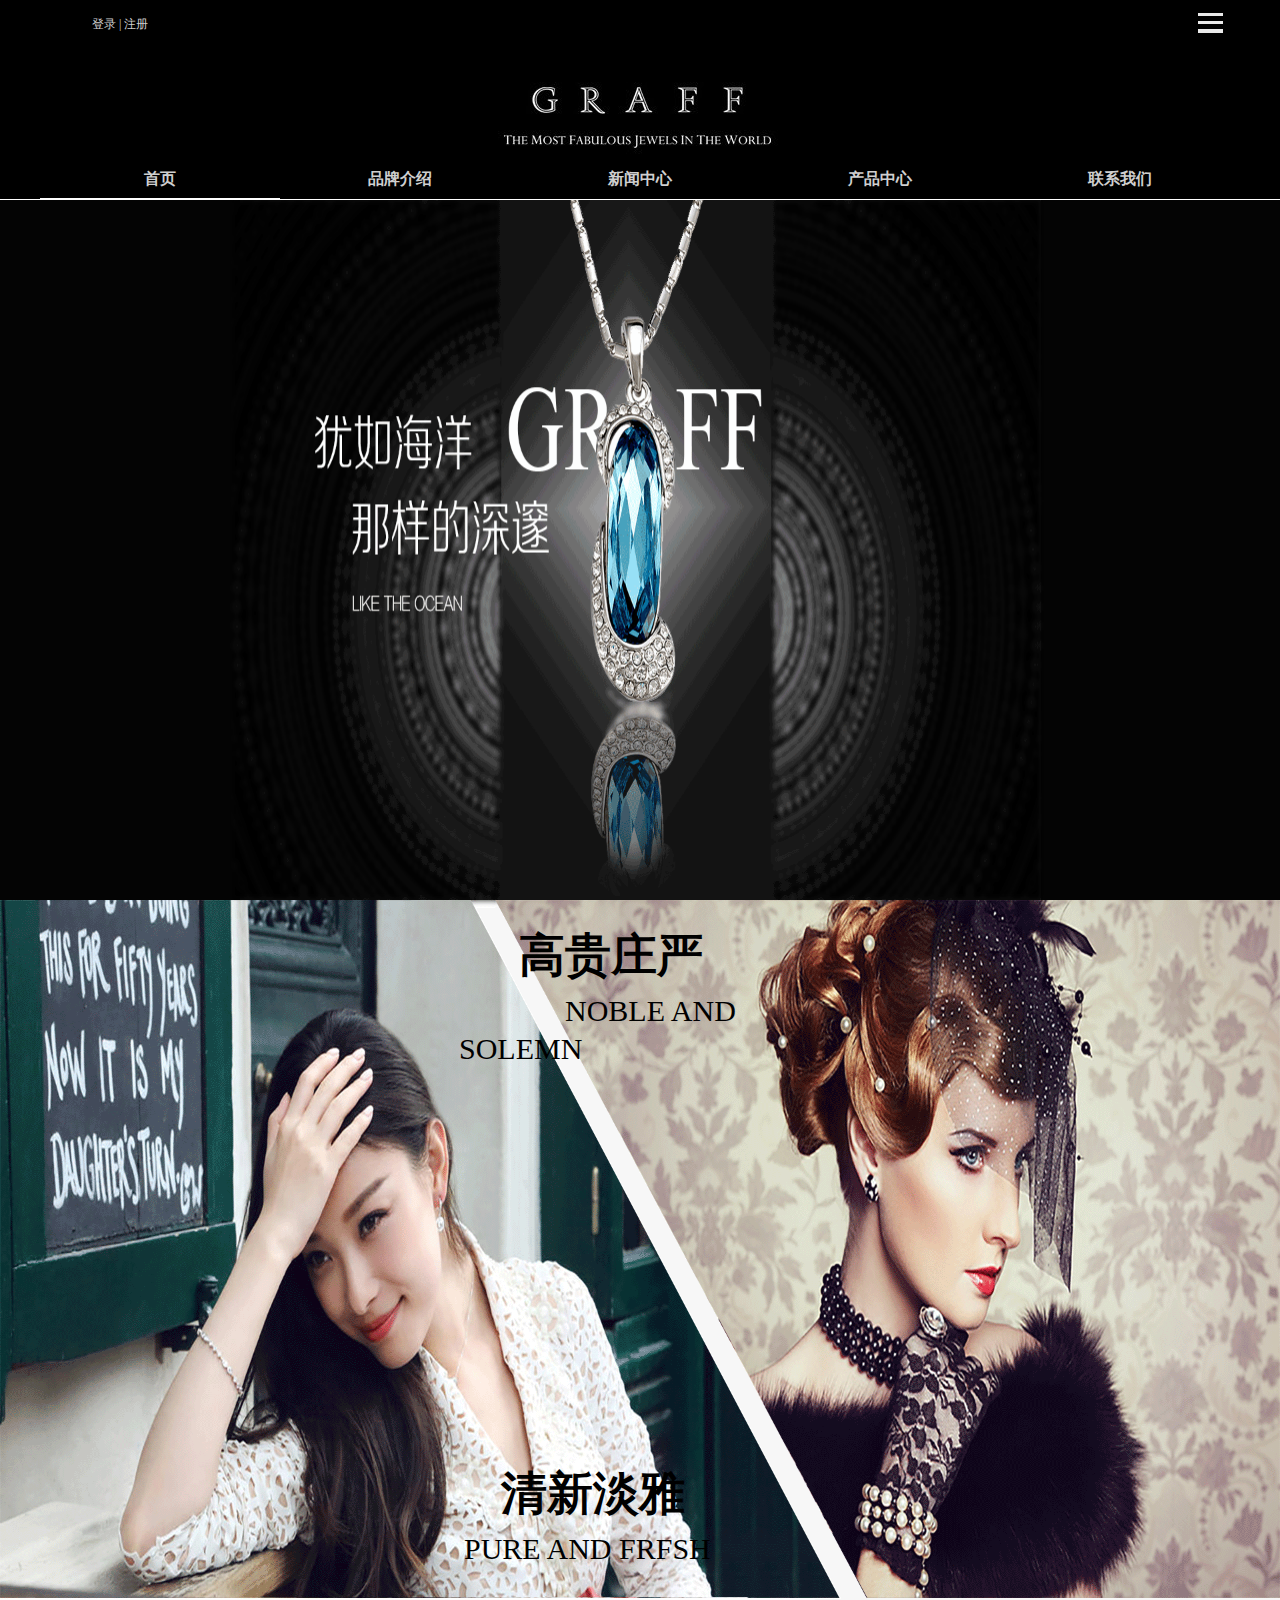
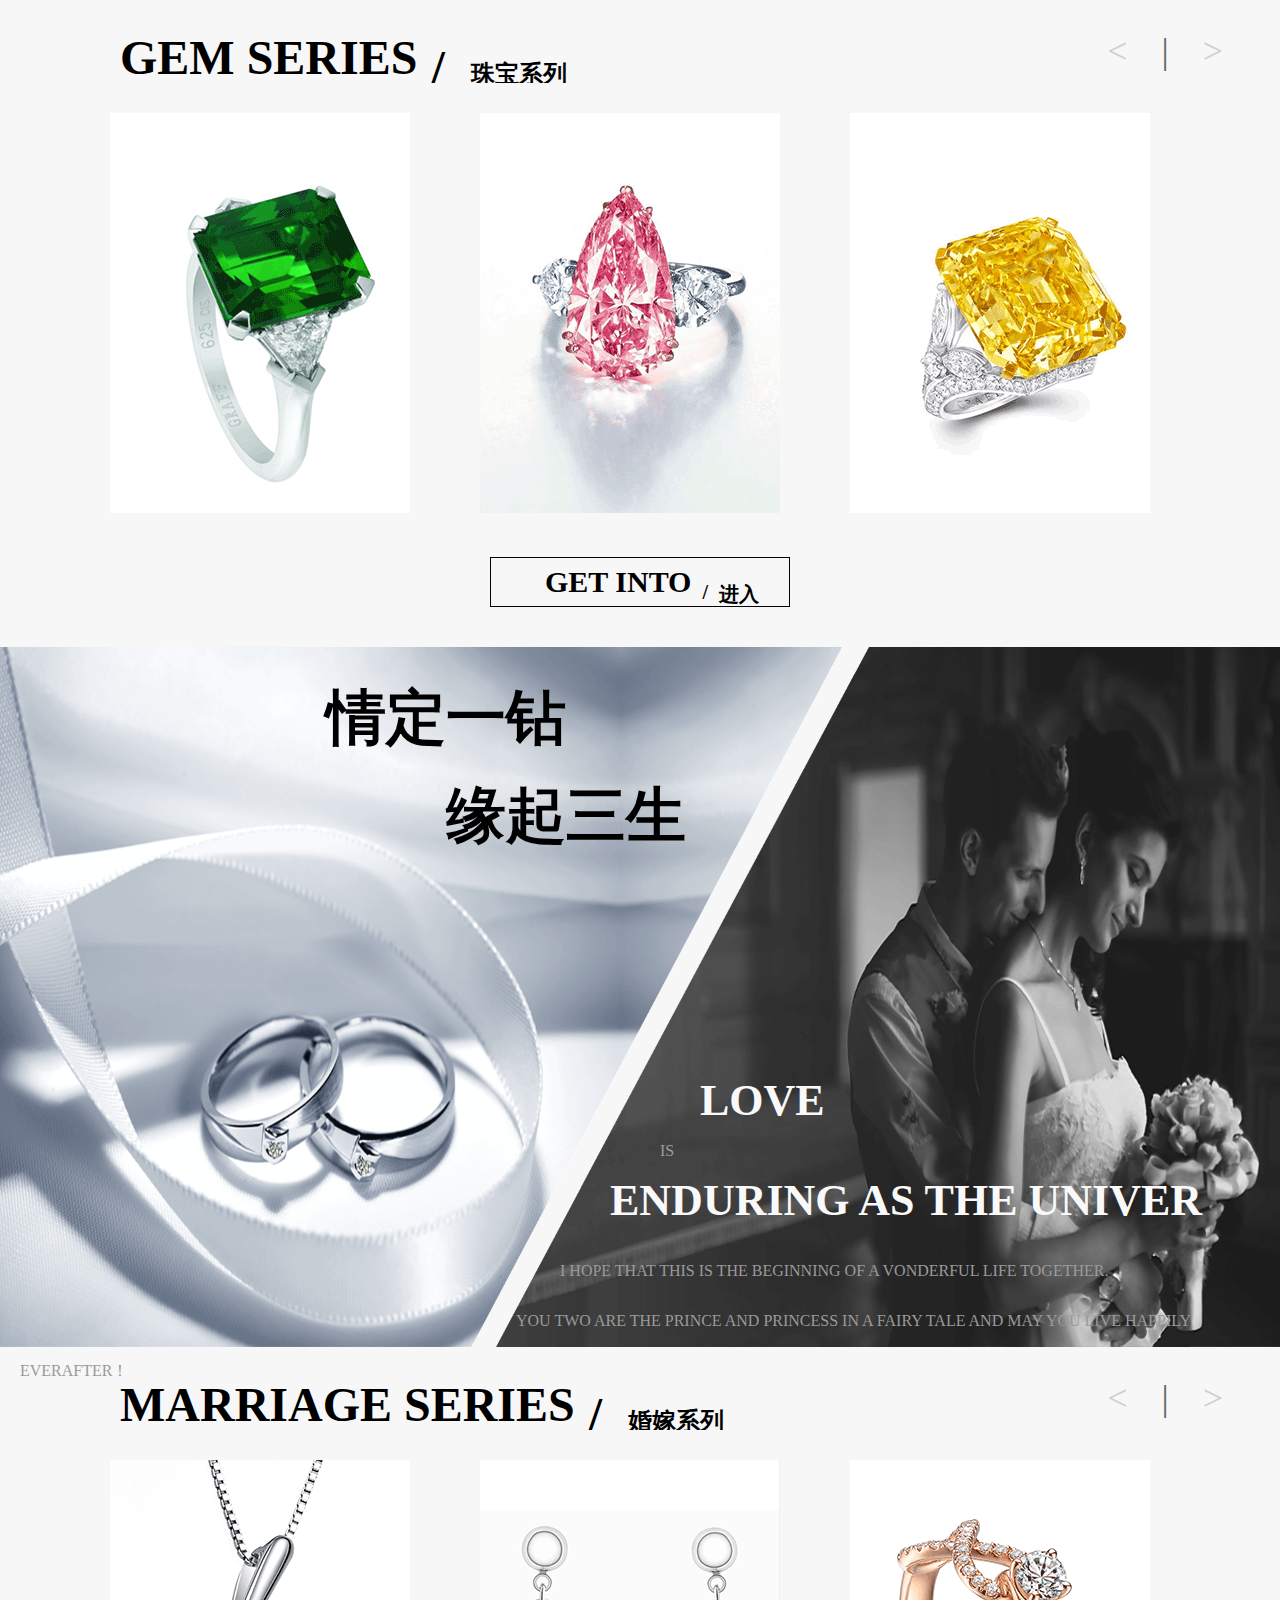
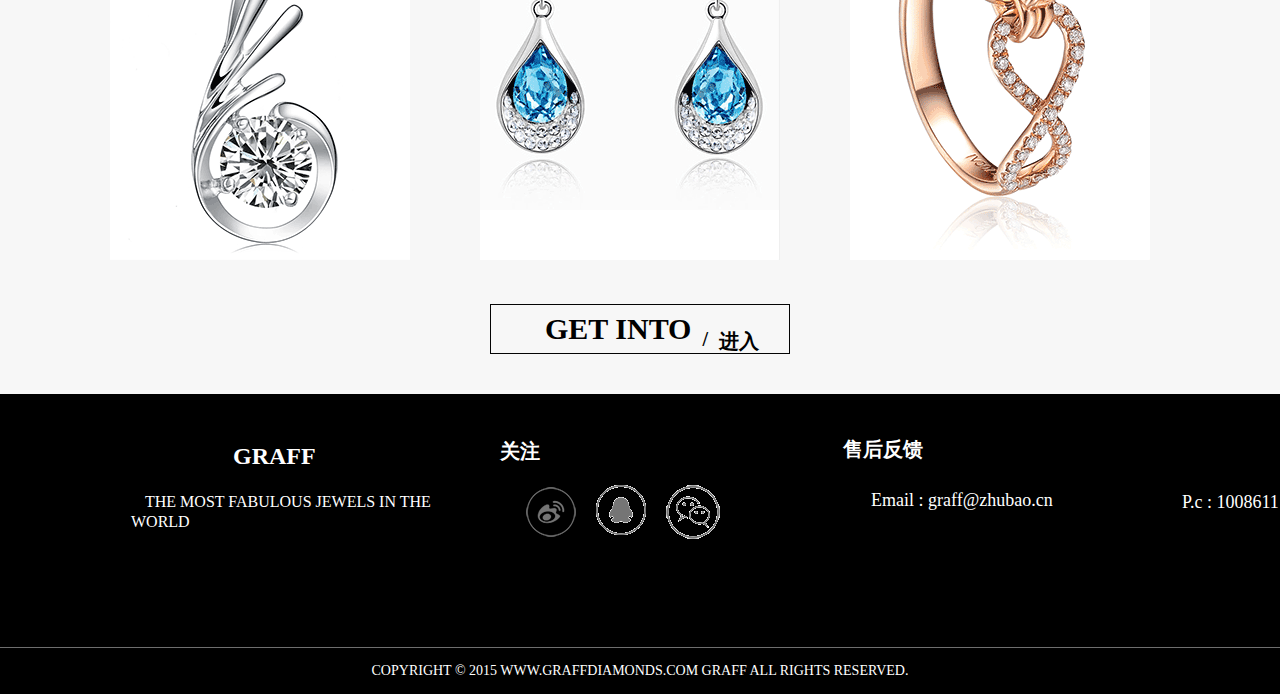
<file: index.html>
﻿<!doctype html>
<html lang="en">
<head>
    <meta charset="UTF-8">
    <title>首页</title>
    <link rel="stylesheet" href="css/base.css">
    <link rel="stylesheet" href="css/index.css">
</head>
<body>
    <!--header的内容部分-->
    <div class="header">
        <!--head内容包裹-->
        <div class="headContent">
            <!--登陆、注册-->
            <ul class="loginbar">
                <li><a href="#">登录</a></li>
                <li>|</li>
                <li><a href="#">注册</a></li>
            </ul>
            <!--head右边三横线图标-->
            <div class="headRight"><a href="#"></a></div>
            <!--公司Logo-->
            <a href="#" class="logo"></a>
            <!--head导航部分-->
            <ul class="headNav">
                <li class="current"><a href="index.html">首页</a></li>
                <li><a href="cn/Top/brand_introduct.html">品牌介绍</a></li>
                <li><a href="cn/Top/news_center.html">新闻中心</a></li>
                <li><a href="cn/Top/pro_center.html">产品中心</a></li>
                <li><a href="cn/Top/contact_us.html">联系我们</a></li>
            </ul>
        </div>
    </div>
    <!--banner的内容部分-->
    <div class="banner"></div>
    <!--section的内容部分-->
    <div class="section">
        <!--清新淡雅,高贵庄严-->
        <div class="secTop-bg">
            <!--右边图片文字-->
            <div class="imgRight">
                <h3>高贵庄严</h3>
                <p>NOBLE AND SOLEMN</p>
            </div>
            <!--左边图片文字-->
            <div class="imgLeft">
                <h3>清新淡雅</h3>
                <p>PURE AND FRFSH</p>
            </div>
        </div>
        <!--珠宝系列-->
        <div class="secList">
            <!--头部-->
            <div class="list-h">
                <h3>
                    <b>GEM SERIES</b>
                    <em>/</em>
                    <span>珠宝系列</span>
                </h3>
                <ul>
                    <li><a href="javascript:"><</a></li>
                    <li>|</li>
                    <li><a href="javascript:">></a></li>
                </ul>
            </div>
            <!--图片部分-->
            <ul class="list-bd">
                <li><a href="#"><img src="images/index/diamond_1.gif" alt=""></a></li>
                <li><a href="#"><img src="images/index/diamond_2.gif" alt=""></a></li>
                <li><a href="#"><img src="images/index/diamond_3.gif" alt=""></a></li>
            </ul>
            <!--底部点击进入-->
            <div class="list-bot">
                <h3>
                    <a href="javascript:">
                        <b>GET INTO</b>
                        <em>/</em>
                        <span>进入</span>
                    </a>
                </h3>
            </div>
        </div>
        <!--情定一钻,缘起三生-->
        <div class="secBot-bg">
            <div class="imgLeft">
                <h3>情定一钻</h3>
                <h3>缘起三生</h3>
            </div>
            <div class="imgRight">
                <h3 class="text1">LOVE</h3>
                <P class="text2">IS</P>
                <h3 class="text3">ENDURING AS THE UNIVER</h3>
                <P class="text4">I HOPE THAT THIS IS THE BEGINNING OF A VONDERFUL LIFE TOGETHER.</P>
                <P class="text5"> YOU TWO ARE THE PRINCE AND PRINCESS IN A FAIRY TALE AND MAY YOU LIVE HAPPILY EVERAFTER！</P>
            </div>
        </div>
        <!--婚嫁系统-->
        <div class="secList">
            <!--头部-->
            <div class="list-h">
                <h3>
                    <b>MARRIAGE SERIES</b>
                    <em>/</em>
                    <span>婚嫁系列</span>
                </h3>
                <ul>
                    <li><a href="javascript:"><</a></li>
                    <li>|</li>
                    <li><a href="javascript:">></a></li>
                </ul>
            </div>
            <!--图片部分-->
            <ul class="list-bd">
                <li><a href="#"><img src="images/index/diamond_4.gif" alt=""></a></li>
                <li><a href="#"><img src="images/index/diamond_5.gif" alt=""></a></li>
                <li><a href="#"><img src="images/index/diamond_6.gif" alt=""></a></li>
            </ul>
            <!--底部点击进入-->
            <div class="list-bot">
                <h3>
                    <a href="javascript:">
                        <b>GET INTO</b>
                        <em>/</em>
                        <span>进入</span>
                    </a>
                </h3>
            </div>
        </div>
    </div>
    <!--footer的内容部分-->
    <div class="footer">
        <div class="footContent">
            <ul>
                <!--GRAFF-->
                <li class="graff">
                    <h5>GRAFF</h5>
                    <p>THE MOST FABULOUS JEWELS IN THE WORLD</p>
                </li>
                <!--关注-->
                <li class="attention">
                    <h5>关注</h5>
                    <p>
                        <a href="#" class="weibo"></a>
                        <a href="#" class="qq"></a>
                        <a href="#" class="wechat"></a>
                    </p>
                </li>
                <!--售后反馈-->
                <li class="feedBack">
                    <h5>售后反馈</h5>
                    <p>Email : graff@zhubao.cn</p>
                </li>
                <!--P.c : 1008611-->
                <li class="tell">
                    <p>P.c : 1008611</p>
                </li>
            </ul>
        </div>
        <div class="copyright">
            <p>COPYRIGHT © 2015 WWW.GRAFFDIAMONDS.COM GRAFF  ALL  RIGHTS RESERVED. </p>
        </div>
    </div>
</body>
</html>
</file>
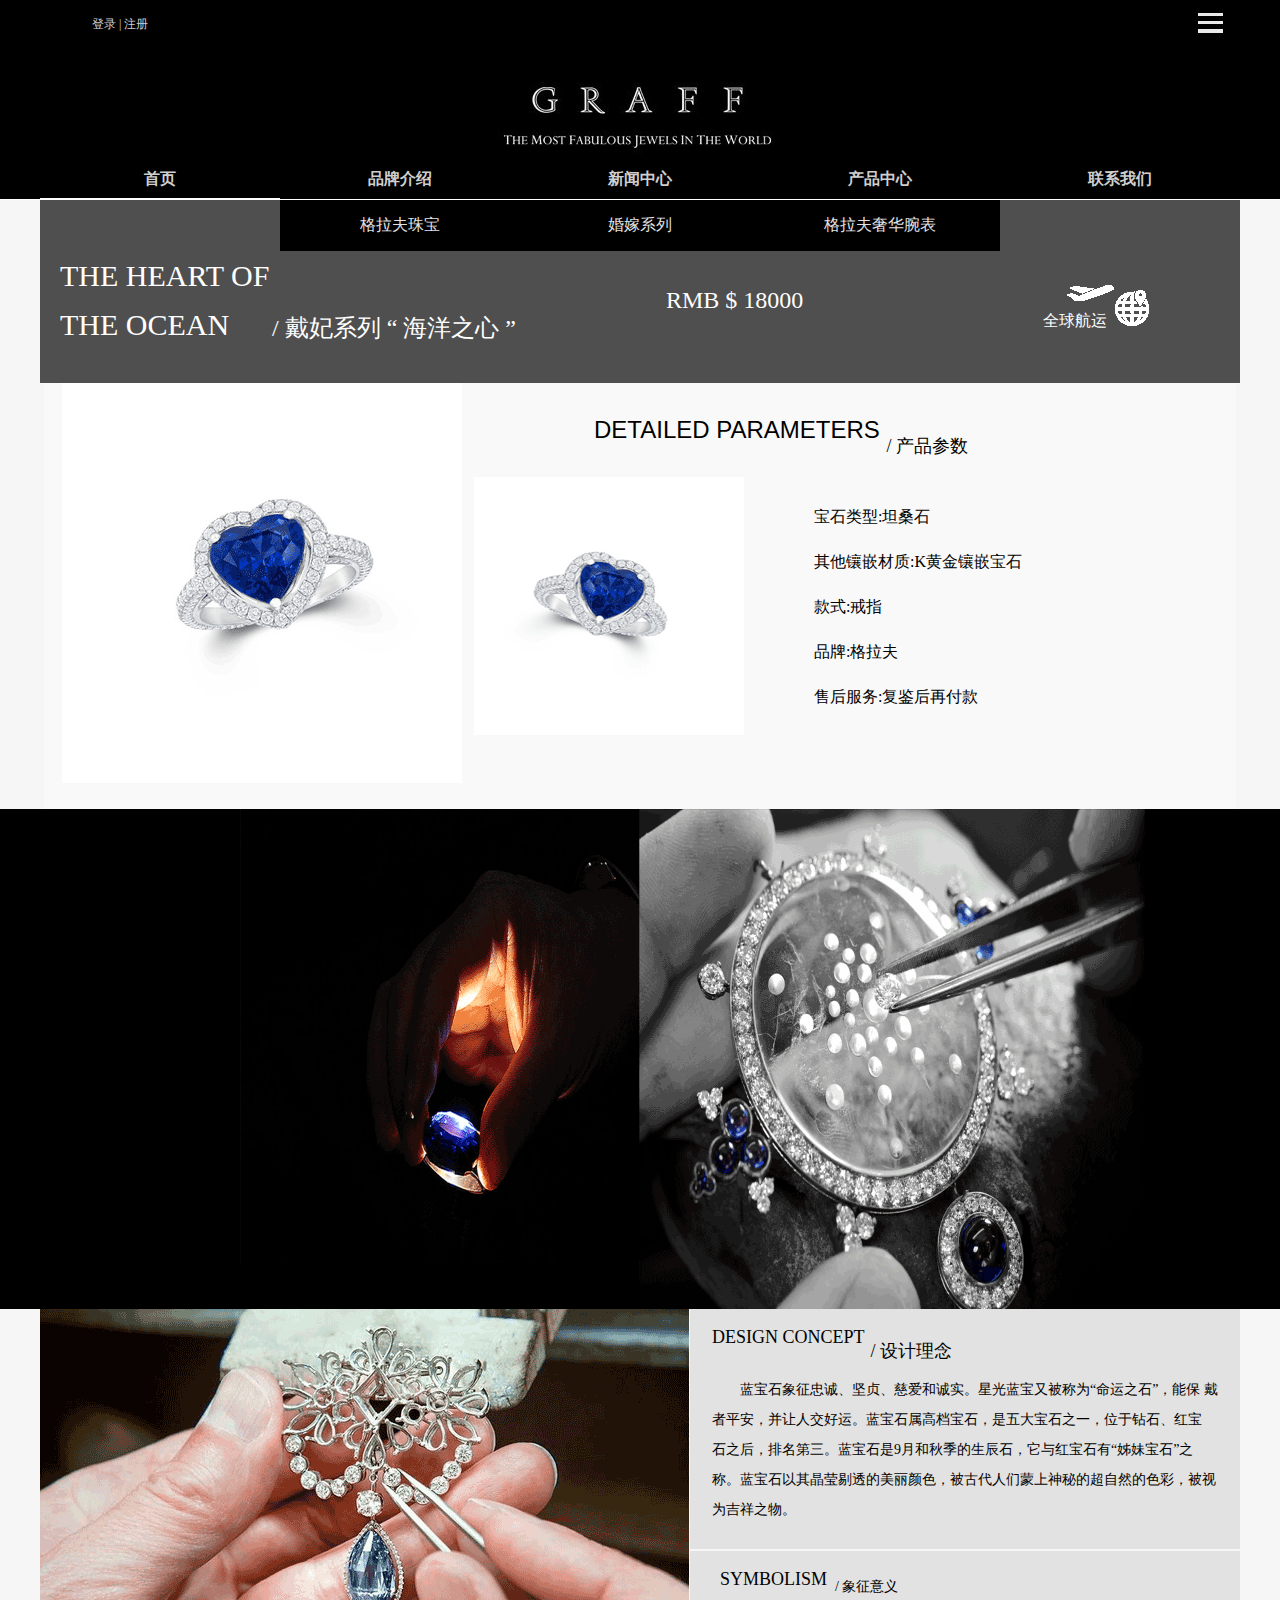
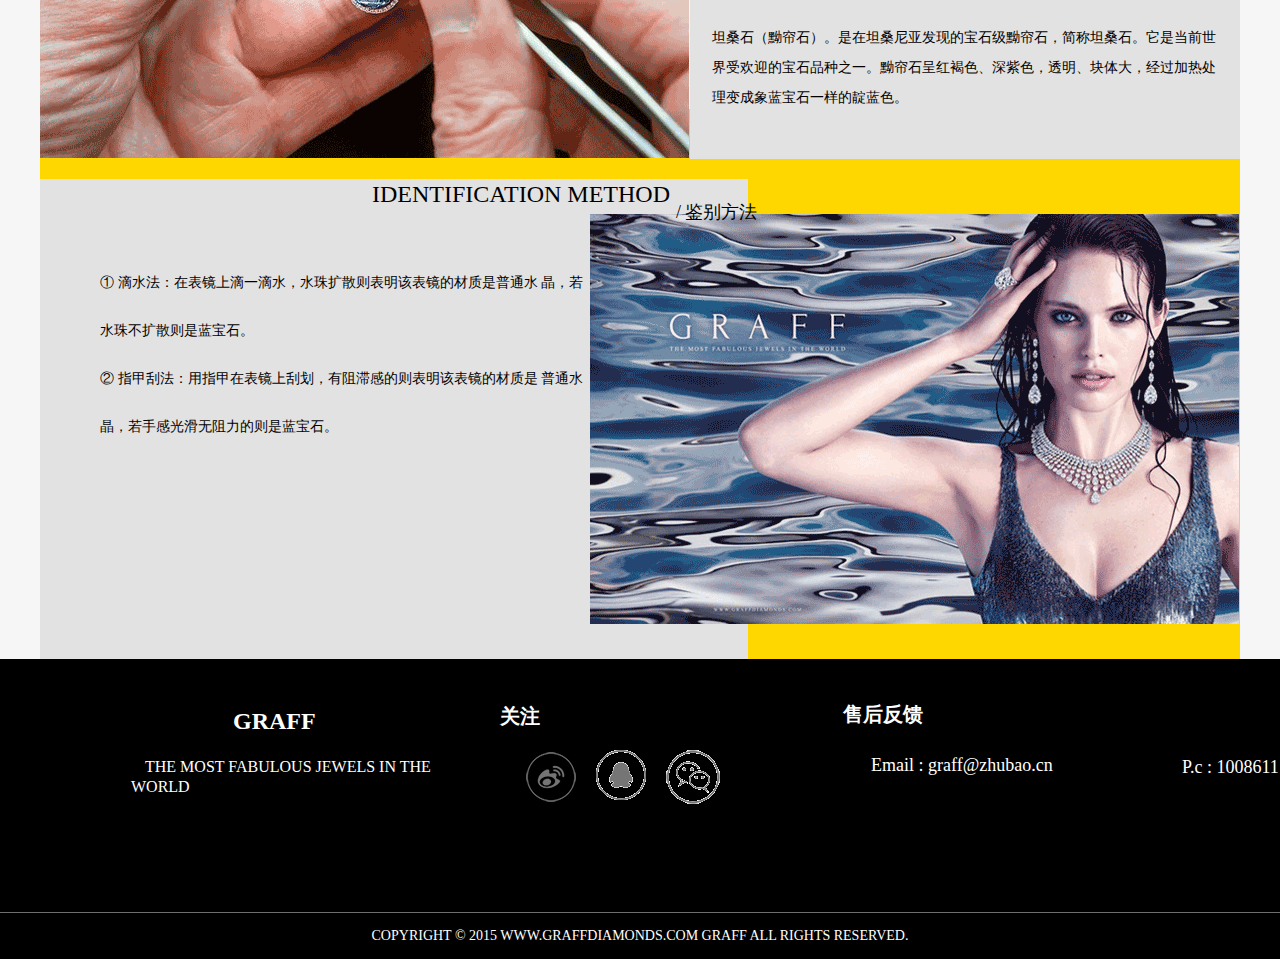
<file: cn/Second/pro_list.html>
﻿<!doctype html>
<html lang="en">
<head>
    <meta charset="UTF-8">
    <title>产品详情</title>
    <style type="text/css"></style>
    <link rel="stylesheet" href="../../css/base.css">
    <link rel="stylesheet" href="../../css/pro_list.css">
</head>
<body>
    <!--header的内容部分-->
    <div class="header">
        <!--head内容包裹-->
        <div class="headContent">
            <!--登陆、注册-->
            <ul class="loginbar">
                <li><a href="#">登录</a></li>
                <li>|</li>
                <li><a href="#">注册</a></li>
            </ul>
            <!--head右边三横线图标-->
            <div class="headRight"><a href="#"></a></div>
            <!--公司Logo-->
            <a href="#" class="logo"></a>
            <!--head导航部分-->
            <ul class="headNav">
                <li class="current"><a href="index.html">首页</a></li>
                <li><a href="cn/Top/brand_introduct.html">品牌介绍</a></li>
                <li><a href="cn/Top/news_center.html">新闻中心</a></li>
                <li><a href="cn/Top/pro_center.html">产品中心</a></li>
                <li><a href="cn/Top/contact_us.html">联系我们</a></li>
            </ul>
        </div>
    </div>
    <!--main的内容部分-->
    <div class="main">
        <!--二级菜单-->
        <div  class="subNav">
            <ul>
                <li><a href="#">格拉夫珠宝</a></li>
                <li><a href="#">婚嫁系列</a></li>
                <li><a href="#">格拉夫奢华腕表</a></li>
            </ul>
            <div class="subNav-l">
                THE HEART OF<BR>
                THE OCEAN
                <em>/ 戴妃系列 “ 海洋之心 ”</em>
            </div>
            <div class="subNav-c">
                <p>RMB  $  18000</p>
            </div>
            <div class="subNav-r">
                <p>全球航运</p>
            </div>
        </div>
        <!--产品参数-->
        <div class="parameters">
            <img src="../../images/pro_list/parameters-b.gif" alt="">
            <p class="par-h">
                DETAILED PARAMETERS
                <span>/ 产品参数</span>
            </p>
            <div class="par-bd">
                <img src="../../images/pro_list/parameters-s.gif">
                <P>
                    宝石类型:坦桑石<br>
                    其他镶嵌材质:K黄金镶嵌宝石<br>
                    款式:戒指<br>
                    品牌:格拉夫<br>
                    售后服务:复鉴后再付款
                </P>
            </div>
        </div>
        <!--设计理念-->
        <div class="design">
            <!--设计理念顶部背景图片-->
            <div class="design-bg"></div>
            <div class="design-c">
                <!--左边图片-->
                <img src="../../images/pro_list/design-3.gif" alt="">
                <!--顶部文字块-->
                <div class="des-c-t ">
                    <p class="title">DESIGN CONCEPT<span>/  设计理念</span></p>
                    <p class="content">蓝宝石象征忠诚、坚贞、慈爱和诚实。星光蓝宝又被称为“命运之石”，能保
                    戴者平安，并让人交好运。蓝宝石属高档宝石，是五大宝石之一，位于钻石、红宝
                    石之后，排名第三。蓝宝石是9月和秋季的生辰石，它与红宝石有“姊妹宝石”之
                    称。蓝宝石以其晶莹剔透的美丽颜色，被古代人们蒙上神秘的超自然的色彩，被视
                    为吉祥之物。</p>
                </div>
                <!--下边文字块-->
                <div class="des-c-b">
                    <p class="title">SYMBOLISM<span>/  象征意义</span></p>
                    <p class="content">坦桑石（黝帘石）。是在坦桑尼亚发现的宝石级黝帘石，简称坦桑石。它是当前世
                        界受欢迎的宝石品种之一。黝帘石呈红褐色、深紫色，透明、块体大，经过加热处
                        理变成象蓝宝石一样的靛蓝色。
                    </p>
                </div>
            </div>
        </div>
        <!--鉴别方法-->
        <div class="identification">
            <!--标题部分-->
            <div class="i-title">
                IDENTIFICATION METHOD
                <span>/ 鉴别方法</span>
            </div>
            <!--内容部分-->
            <div class="i-bd">
                <img src="../../images/pro_list/identification.gif" alt="">
                <div>
                    <p>① 滴水法：在表镜上滴一滴水，水珠扩散则表明该表镜的材质是普通水
                        晶，若水珠不扩散则是蓝宝石。</p>
                    <p>② 指甲刮法：用指甲在表镜上刮划，有阻滞感的则表明该表镜的材质是
                        普通水晶，若手感光滑无阻力的则是蓝宝石。</p>
                </div>
            </div>
        </div>
    </div>



    <!--footer的内容部分-->
    <div class="footer">
        <div class="footContent">
            <ul>
                <!--GRAFF-->
                <li class="graff">
                    <h5>GRAFF</h5>
                    <p>THE MOST FABULOUS JEWELS IN THE WORLD</p>
                </li>
                <!--关注-->
                <li class="attention">
                    <h5>关注</h5>
                    <p>
                        <a href="#" class="weibo"></a>
                        <a href="#" class="qq"></a>
                        <a href="#" class="wechat"></a>
                    </p>
                </li>
                <!--售后反馈-->
                <li class="feedBack">
                    <h5>售后反馈</h5>
                    <p>Email : graff@zhubao.cn</p>
                </li>
                <!--P.c : 1008611-->
                <li class="tell">
                    <p>P.c : 1008611</p>
                </li>
            </ul>
        </div>
        <div class="copyright">
            <p>COPYRIGHT © 2015 WWW.GRAFFDIAMONDS.COM GRAFF  ALL  RIGHTS RESERVED. </p>
        </div>
    </div>
</body>
</html>
</file>
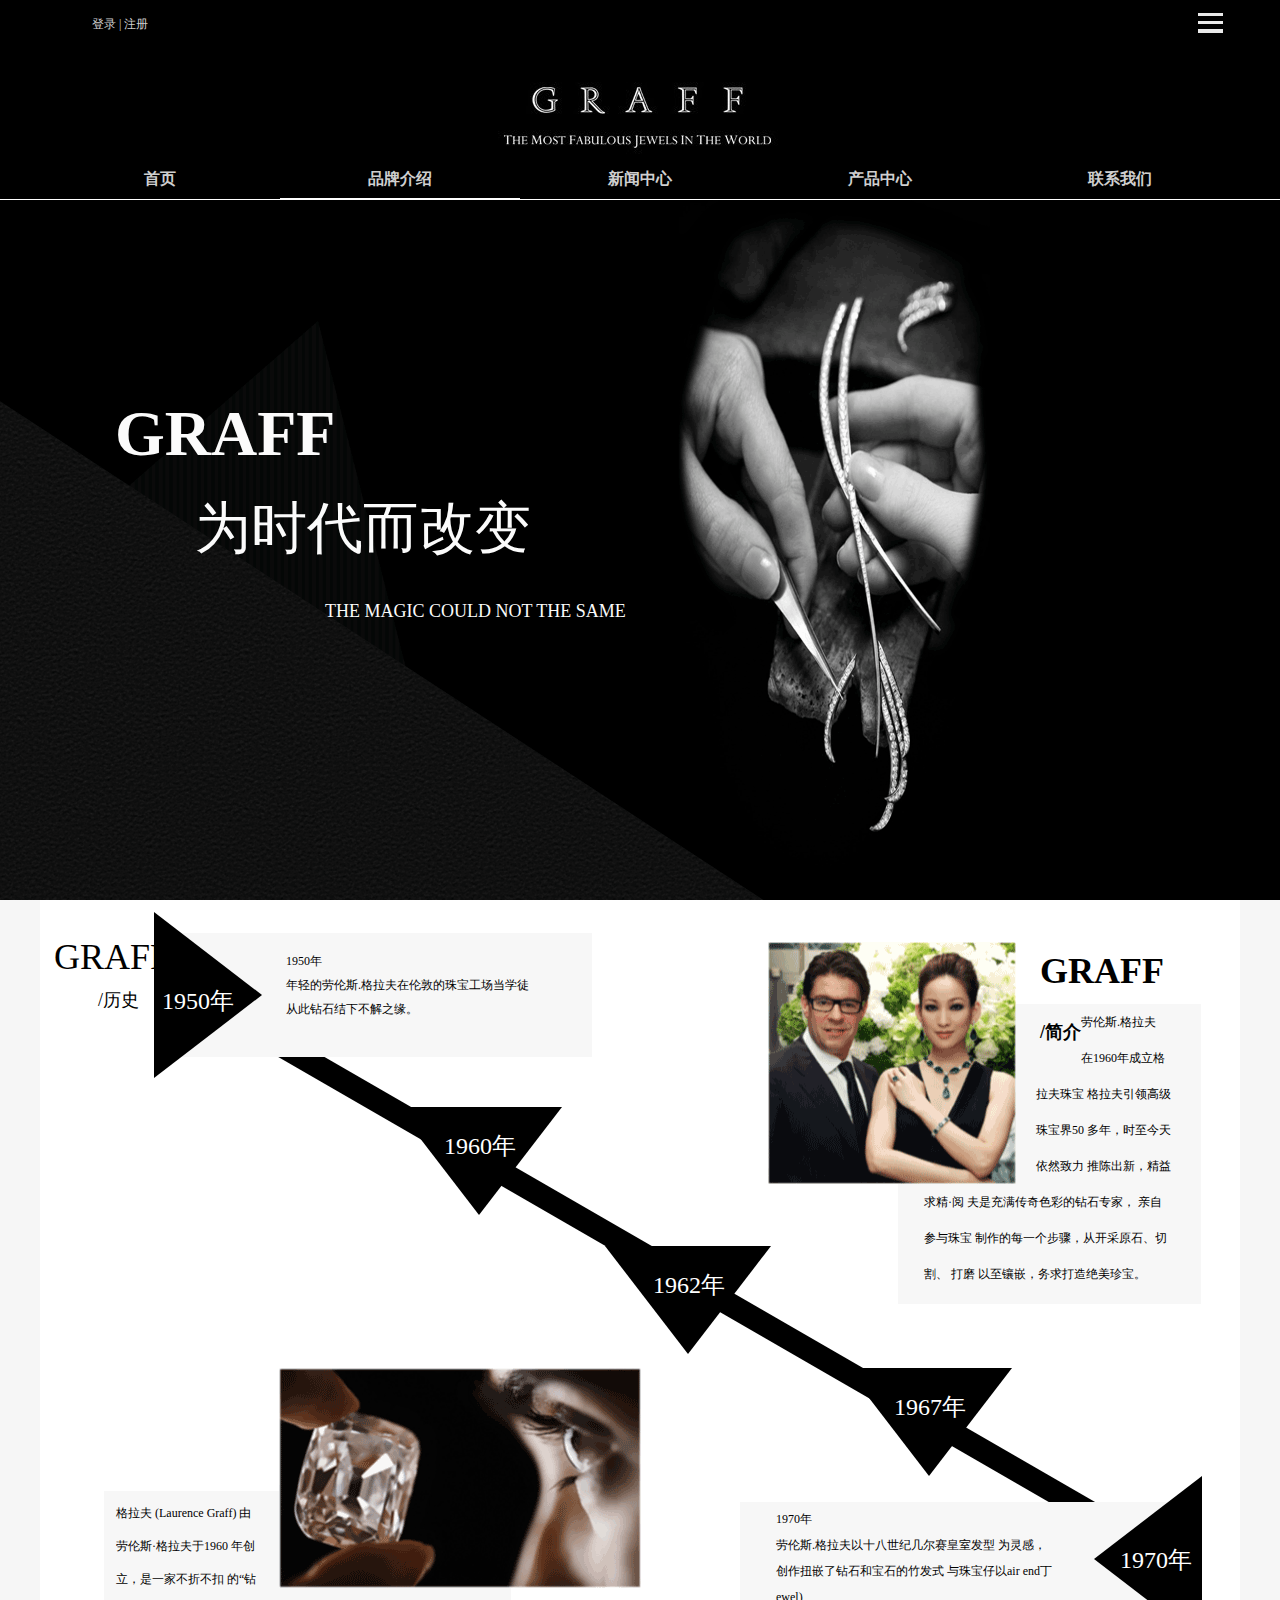
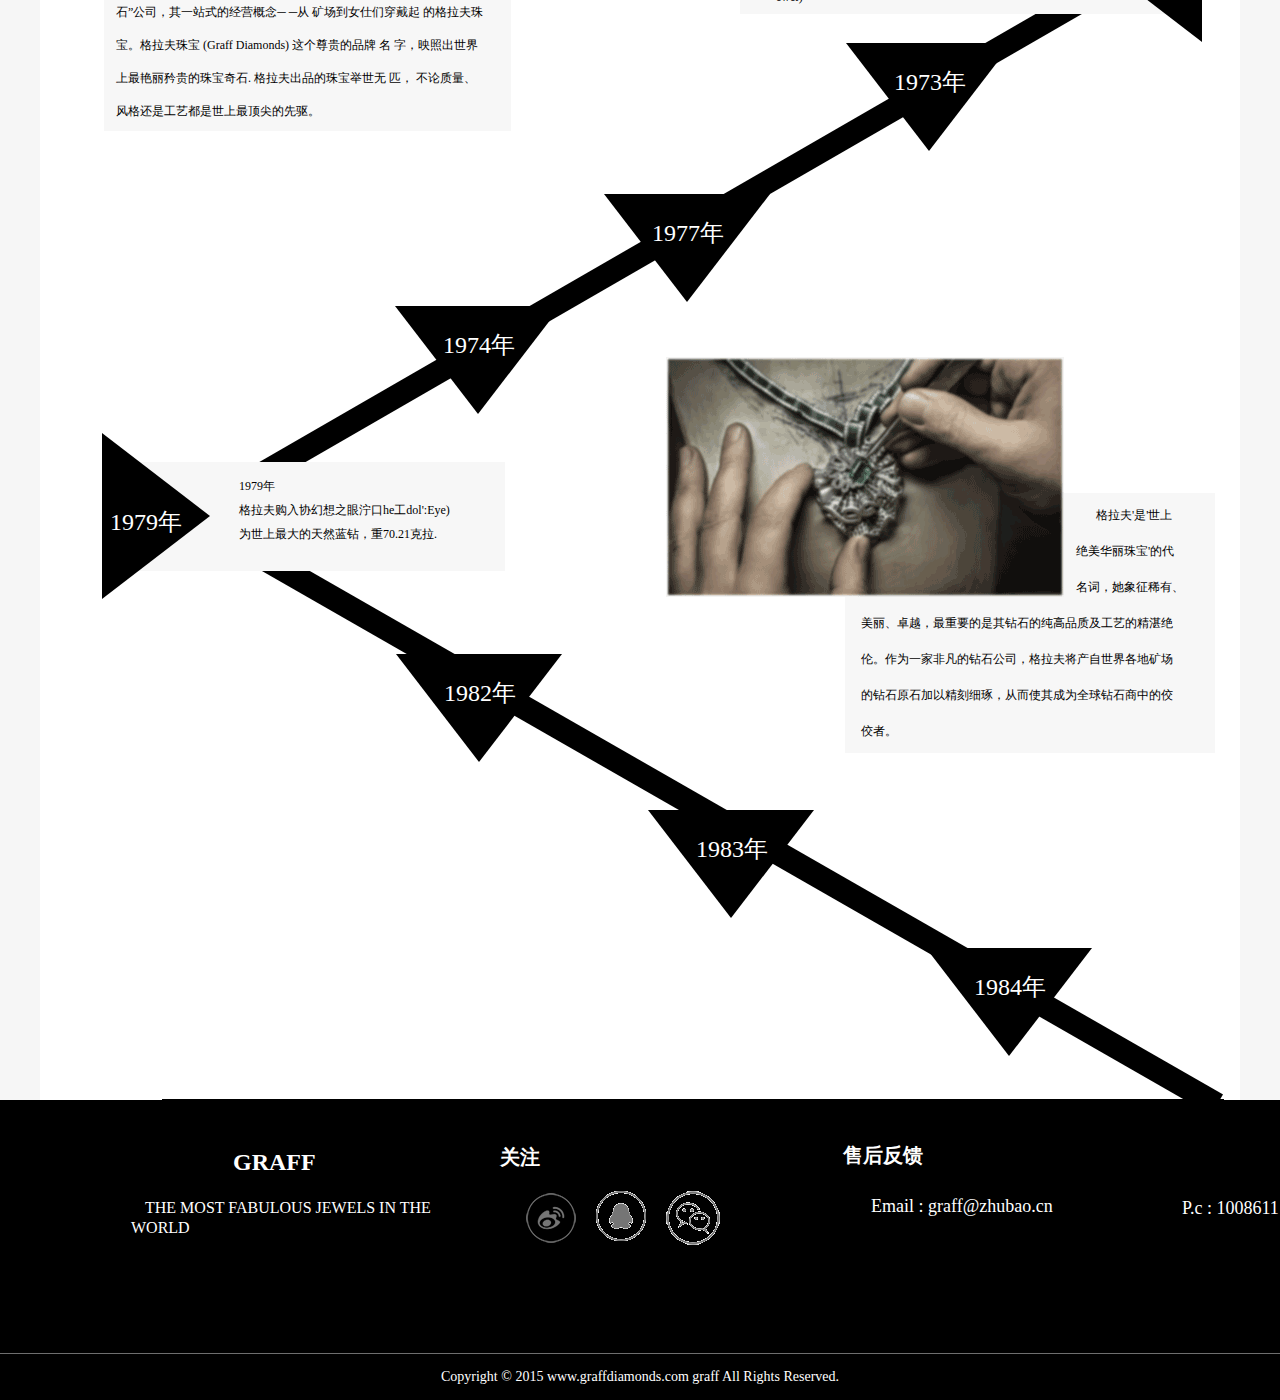
<file: cn/Top/brand_introduct.html>
﻿<!doctype html>
<html lang="en">
<head>
    <meta charset="UTF-8">
    <title>品牌介绍</title>
    <style type="text/css"></style>
    <link rel="stylesheet" href="../../css/base.css">
    <link rel="stylesheet" href="../../css/brand_introduct.css">
</head>
<body>
    <!--header的内容部分-->
    <div class="header">
        <!--head内容包裹-->
        <div class="headContent">
            <!--登陆、注册-->
            <ul class="loginbar">
                <li><a href="#">登录</a></li>
                <li>|</li>
                <li><a href="#">注册</a></li>
            </ul>
            <!--head右边三横线图标-->
            <div class="headRight"><a href="#"></a></div>
            <!--公司Logo-->
            <a href="#" class="logo"></a>
            <!--head导航部分-->
            <ul class="headNav">
                <li><a href="../../index.html">首页</a></li>
                <li class="current"><a href="brand_introduct.html">品牌介绍</a></li>
                <li><a href="../../cn/Top/news_center.html">新闻中心</a></li>
                <li><a href="pro_center.html">产品中心</a></li>
                <li><a href="contact_us.html">联系我们</a></li>
            </ul>
        </div>
    </div>
    <!--banner的内容部分-->
    <div class="banner">
        <div class="banCon">
            <h1>GRAFF</h1>
            <p>为时代而改变</p>
            <span>THE MAGIC COULD NOT THE SAME</span>
        </div>
    </div>
    <!--main的内容部分-->
    <div class="main">
        <!--main的内容包裹-->
        <div class="main-c">
            <!--顶部-->
            <div class="main-t">
                <!--右边图片加文字容器-->
                <div class="main-t-r">
                    <img src="../../images/brand_introduct/main-1.gif" alt="">
                    <h3><span>GRAFF</span><em>/简介</em></h3>
                    <p>
                        劳伦斯.格拉夫<br>
                        在1960年成立格拉夫珠宝
                        格拉夫引领高级珠宝界50
                        多年，时至今天依然致力
                        推陈出新，精益求精·阅
                        夫是充满传奇色彩的钻石专家， 亲自参与珠宝
                        制作的每一个步骤，从开采原石、切割、 打磨
                        以至镶嵌，务求打造绝美珍宝。
                    </p>
                </div>
                <!--1950年-->
                <div class="container-1950">
                    <span class="graff"><span>GRAFF</span><em>/历史</em></span>
                    <span class="triangle-right">
                        <em class="year-r">1950年</em>
                    </span>
                    <div class="detail">
                        <p>1950年</p>
                        <p>年轻的劳伦斯.格拉夫在伦敦的珠宝工场当学徒</p>
                        <p>从此钻石结下不解之缘。</p>
                    </div>
                </div>
                <!--1960年-->
                <div class="container-1960">
                    <span class="triangle-down">
                        <em class="year-d">1960年</em>
                    </span>
                </div>
                <!--1962年-->
                <div class="container-1962">
                    <span class="triangle-down">
                        <em class="year-d">1962年</em>
                    </span>
                </div>
            </div>
            <!--中间-->
            <div class="main-bd">
                <!--左右图片加内容块-->
                <div class="main-bd-l">
                    <img src="../../images/brand_introduct/main-2.gif" >
                    <p>
                        格拉夫 (Laurence Graff)
                        由劳伦斯·格拉夫于1960
                        年创立，是一家不折不扣
                        的“钻石”公司，其一站式的经营概念─ ─从 矿场到女仕们穿戴起
                        的格拉夫珠宝。格拉夫珠宝 (Graff  Diamonds) 这个尊贵的品牌 名
                        字，映照出世界上最艳丽矜贵的珠宝奇石. 格拉夫出品的珠宝举世无
                        匹， 不论质量、风格还是工艺都是世上最顶尖的先驱。
                    </p>
                </div>
                <!--1967年-->
                <div class="container-1967">
                    <span class="triangle-down">
                        <em class="year-d">1967年</em>
                    </span>
                </div>
                <!--1970年-->
                <div class="container-1970">
                    <span class="triangle-left">
                        <em class="year-l">1970年</em>
                    </span>
                    <p>
                        1970年<br>
                        劳伦斯.格拉夫以十八世纪几尔赛皇室发型
                        为灵感， 创作扭嵌了钻石和宝石的竹发式
                        与珠宝仔以air end丁ewel)
                    </p>
                </div>
                <!--1973年-->
                <div class="container-1973">
                    <span class="triangle-down">
                        <em class="year-d">1973年</em>
                    </span>
                </div>
            </div>
            <!--底部-->
            <div class="main-bot">
                <!--1977年-->
                <div class="container-1977">
                    <span class="triangle-down">
                        <em class="year-d">1977年</em>
                    </span>
                </div>
                <!--1977年-->
                <div class="container-1974">
                    <span class="triangle-down">
                        <em class="year-d">1974年</em>
                    </span>
                </div>
                <!--右边的内容和图片容器-->
                <div class="main-bot-r">
                    <img src="../../images/brand_introduct/main-3.gif" alt="">
                    <p>
                        格拉夫'是'世上
                        绝美华丽珠宝'的代
                        名词，她象征稀有、
                        美丽、卓越，最重要的是其钻石的纯高品质及工艺的精湛绝
                        伦。作为一家非凡的钻石公司，格拉夫将产自世界各地矿场
                        的钻石原石加以精刻细琢，从而使其成为全球钻石商中的佼
                        佼者。
                    </p>
                </div>
                <!--1979年-->
                <div class="container-1979">
                    <span class="triangle-right">
                        <em class="year-r">1979年</em>
                    </span>
                    <p>
                        1979年<br>
                        格拉夫购入协幻想之眼泞口he工dol':Eye)
                        为世上最大的天然蓝钻，重70.21克拉.
                    </p>
                </div>

                <!--1982年-->
                <div class="container-1982">
                    <span class="triangle-down">
                        <em class="year-d">1982年</em>
                    </span>
                </div>
                <!--1983年-->
                <div class="container-1983">
                    <span class="triangle-down">
                        <em class="year-d">1983年</em>
                    </span>
                </div>
                <!--1984年-->
                <div class="container-1984">
                    <span class="triangle-down">
                        <em class="year-d">1984年</em>
                    </span>
                </div>
            </div>
        </div>
    </div>
    <!--footer的内容部分-->
    <div class="footer">
        <div class="footContent">
            <ul>
                <!--GRAFF-->
                <li class="graff">
                    <h5>GRAFF</h5>
                    <p>THE MOST FABULOUS JEWELS IN THE WORLD</p>
                </li>
                <!--关注-->
                <li class="attention">
                    <h5>关注</h5>
                    <p>
                        <a href="#" class="weibo"></a>
                        <a href="#" class="qq"></a>
                        <a href="#" class="wechat"></a>
                    </p>
                </li>
                <!--售后反馈-->
                <li class="feedBack">
                    <h5>售后反馈</h5>
                    <p>Email : graff@zhubao.cn</p>
                </li>
                <!--P.c : 1008611-->
                <li class="tell">
                    <p>P.c : 1008611</p>
                </li>
            </ul>
        </div>
        <div class="copyright">
            <p>Copyright © 2015 www.graffdiamonds.com  graff  All Rights Reserved. </p>
        </div>
    </div>
</body>
</html>
</file>
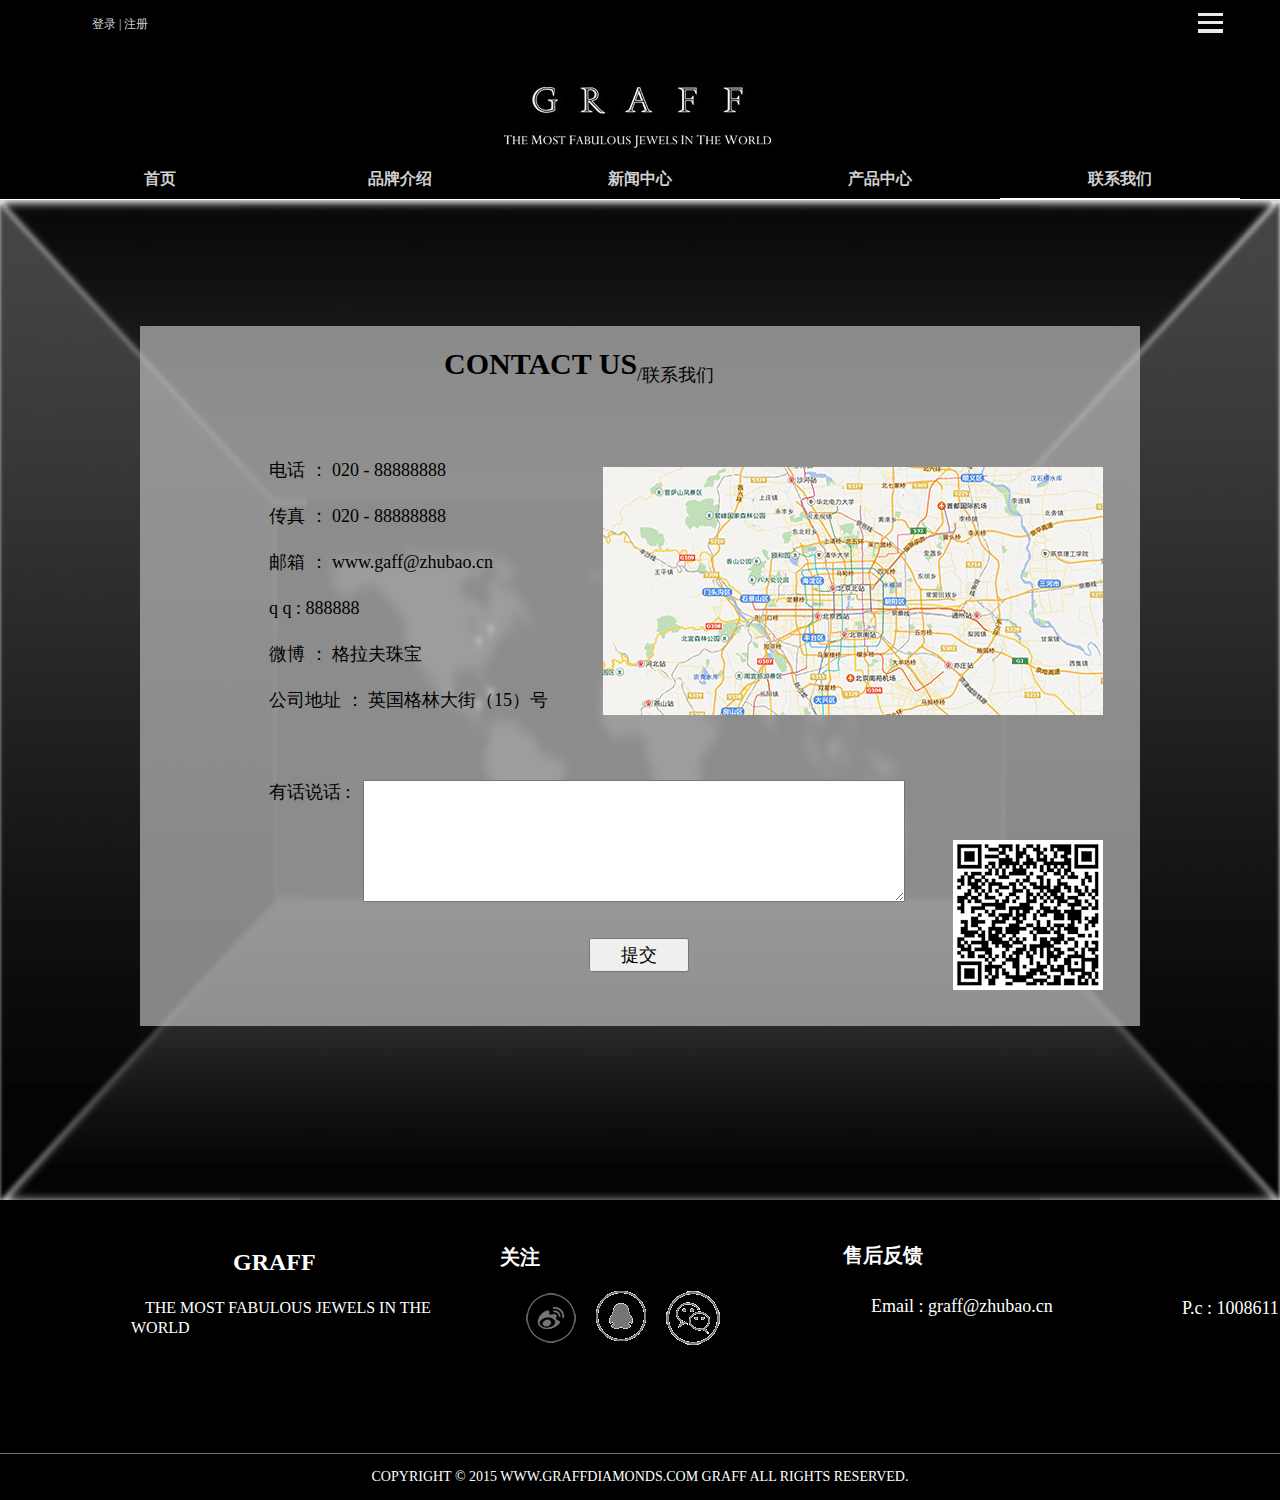
<file: cn/Top/contact_us.html>
<!doctype html>
<html lang="en">
<head>
    <meta charset="UTF-8">
    <title>联系我们</title>
    <link rel="stylesheet" href="../../css/base.css">
    <link rel="stylesheet" href="../../css/contact_us.css">
</head>
<body>
    <!--header的内容部分-->
    <div class="header">
        <!--head内容包裹-->
        <div class="headContent">
            <!--登陆、注册-->
            <ul class="loginbar">
                <li><a href="#">登录</a></li>
                <li>|</li>
                <li><a href="#">注册</a></li>
            </ul>
            <!--head右边三横线图标-->
            <div class="headRight"><a href="#"></a></div>
            <!--公司Logo-->
            <a href="#" class="logo"></a>
            <!--head导航部分-->
            <ul class="headNav">
                <li><a href="../../index.html">首页</a></li>
                <li><a href="brand_introduct.html">品牌介绍</a></li>
                <li><a href="news_center.html">新闻中心</a></li>
                <li><a href="pro_center.html">产品中心</a></li>
                <li class="current"><a href="contact_us.html">联系我们</a></li>
            </ul>
        </div>
    </div>
    <!--main的内容部分-->
    <div class="main">
        <div class="container">
            <!--顶部-->
            <div class="main-t">
                <h3>CONTACT US</h3>
                <P>/联系我们</P>
            </div>
            <!--中间-->
            <div class="main-bd">
                <img src="../../images/contact_us/map.gif" alt="">
                <p>电话 ： 020 - 88888888</p>
                <p>传真 ： 020 - 88888888</p>
                <p>邮箱 ： www.gaff@zhubao.cn</p>
                <p>q  q  :  888888</p>
                <p>微博 ： 格拉夫珠宝</p>
                <p>公司地址 ： 英国格林大街（15）号</p>
            </div>
            <!--底部-->
            <div class="main-bot">
                <img src="../../images/contact_us/QR.gif" alt="">
                <p>
                    <span>有话说话 :</span>
                    <textarea ></textarea>
                </p>
                <p><button>提交</button></p>
            </div>
        </div>
    </div>
    <!--footer的内容部分-->
    <div class="footer">
        <div class="footContent">
            <ul>
                <!--GRAFF-->
                <li class="graff">
                    <h5>GRAFF</h5>
                    <p>THE MOST FABULOUS JEWELS IN THE WORLD</p>
                </li>
                <!--关注-->
                <li class="attention">
                    <h5>关注</h5>
                    <p>
                        <a href="#" class="weibo"></a>
                        <a href="#" class="qq"></a>
                        <a href="#" class="wechat"></a>
                    </p>
                </li>
                <!--售后反馈-->
                <li class="feedBack">
                    <h5>售后反馈</h5>
                    <p>Email : graff@zhubao.cn</p>
                </li>
                <!--P.c : 1008611-->
                <li class="tell">
                    <p>P.c : 1008611</p>
                </li>
            </ul>
        </div>
        <div class="copyright">
            <p>COPYRIGHT © 2015 WWW.GRAFFDIAMONDS.COM GRAFF  ALL  RIGHTS RESERVED. </p>
        </div>
    </div>
</body>
</html>
</file>
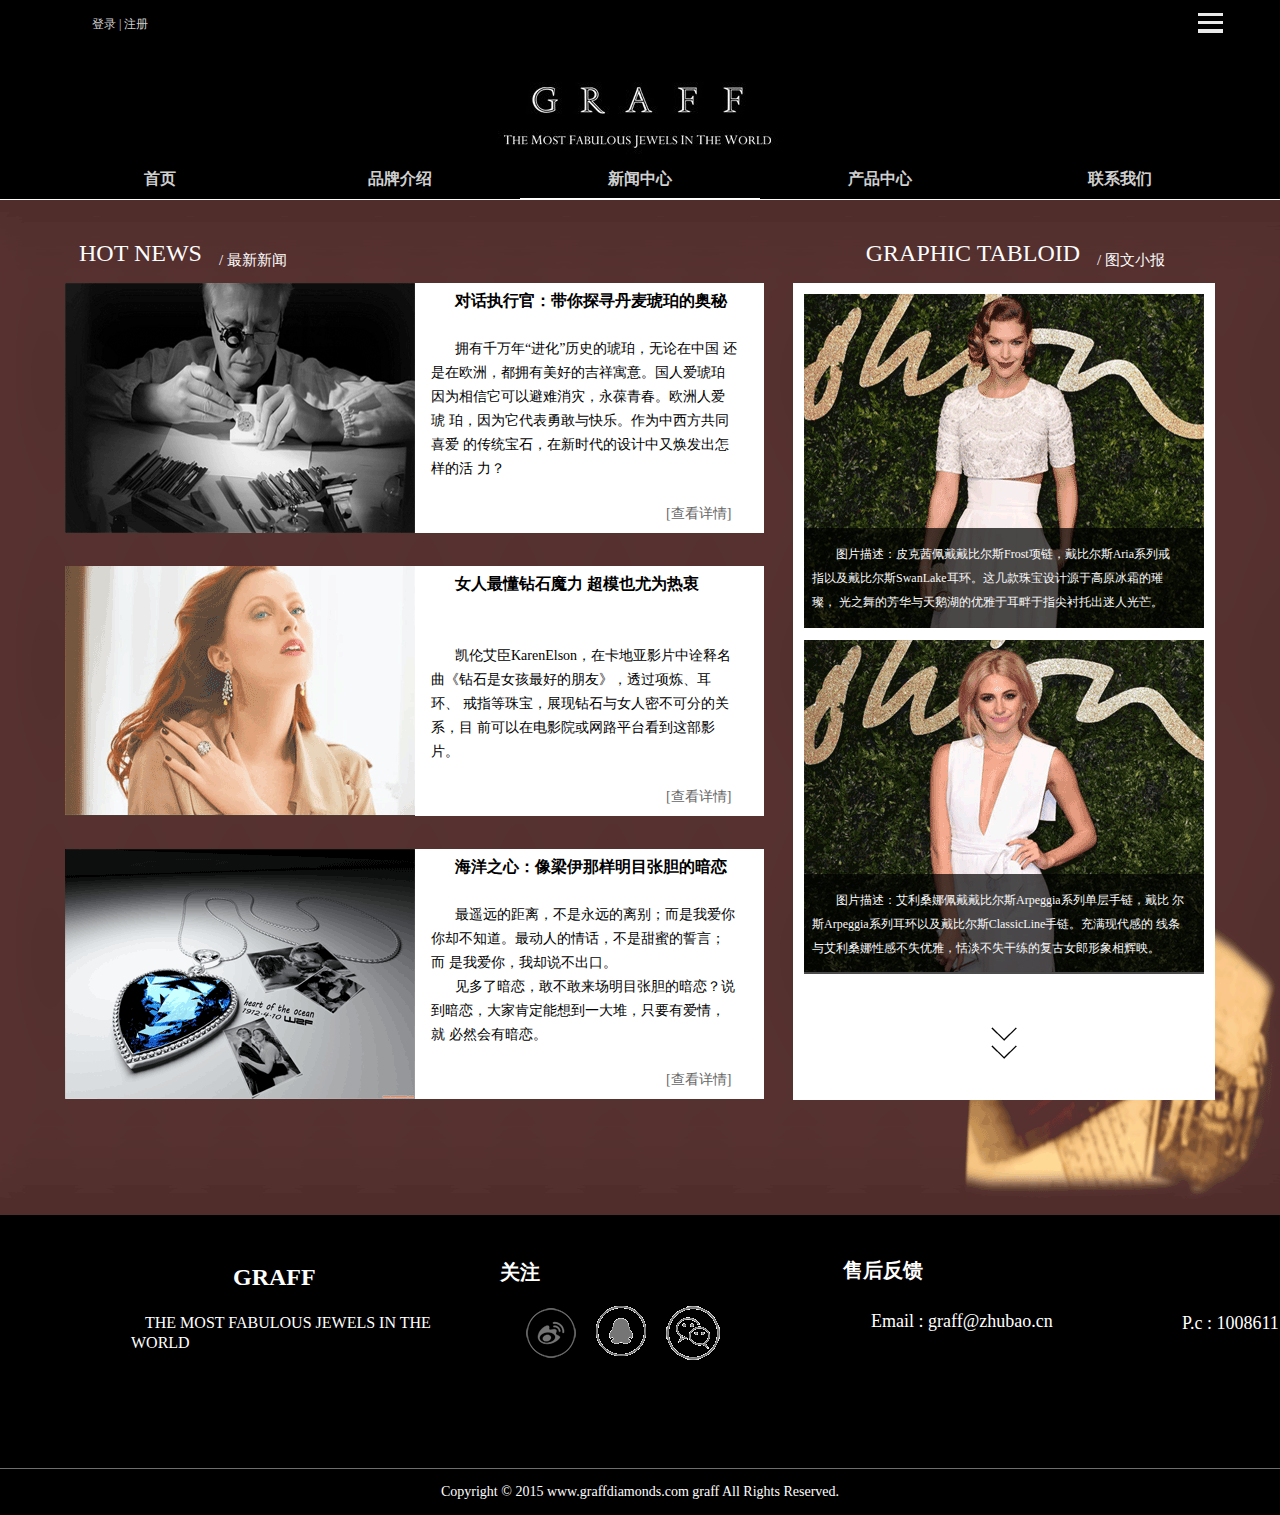
<file: cn/Top/news_center.html>
﻿<!doctype html>
<html lang="en">
<head>
    <meta charset="UTF-8">
    <title>新闻中心</title>
    <style type="text/css"></style>
    <link rel="stylesheet" href="../../css/base.css">
    <link rel="stylesheet" href="../../css/news_center.css">
</head>
<body>
    <!--header的内容部分-->
    <div class="header">
        <!--head内容包裹-->
        <div class="headContent">
            <!--登陆、注册-->
            <ul class="loginbar">
                <li><a href="#">登录</a></li>
                <li>|</li>
                <li><a href="#">注册</a></li>
            </ul>
            <!--head右边三横线图标-->
            <div class="headRight"><a href="#"></a></div>
            <!--公司Logo-->
            <a href="#" class="logo"></a>
            <!--head导航部分-->
            <ul class="headNav">
                <li><a href="../../index.html">首页</a></li>
                <li><a href="brand_introduct.html">品牌介绍</a></li>
                <li class="current"><a href="news_center.html">新闻中心</a></li>
                <li><a href="pro_center.html">产品中心</a></li>
                <li><a href="contact_us.html">联系我们</a></li>
            </ul>
        </div>
    </div>
    <!--main的内容部分-->
    <div class="main">
        <!--内容容器-->
        <div class="container">
            <!--标题-->
            <div class="title">
                <!--右边标题-->
                <div class="title-l">
                    <span>HOT NEWS</span>
                    <em>/ 最新新闻</em>
                </div>
                <!--右边标题-->
                <div class="title-r">
                    <span>GRAPHIC TABLOID</span>
                    <em>/ 图文小报</em>
                </div>
            </div>
            <!--右边的内容块-->
            <div class="main-r">
                <!--右上角图片-->
                <div class="main-r-t">
                    <p>
                        图片描述：皮克茜佩戴戴比尔斯Frost项链，戴比尔斯Aria系列戒
                        指以及戴比尔斯SwanLake耳环。这几款珠宝设计源于高原冰霜的璀璨，
                        光之舞的芳华与天鹅湖的优雅于耳畔于指尖衬托出迷人光芒。
                    </p>
                </div>
                <!--右下角图片-->
                <div class="main-r-bd">
                    <p>
                        图片描述：艾利桑娜佩戴戴比尔斯Arpeggia系列单层手链，戴比
                        尔斯Arpeggia系列耳环以及戴比尔斯ClassicLine手链。充满现代感的
                        线条与艾利桑娜性感不失优雅，恬淡不失干练的复古女郎形象相辉映。
                    </p>
                </div>
                <!--右边底部按钮-->
                <div class="main-r-bot"></div>
            </div>
            <!--左上内容块-->
            <div class="main-l-c">
                <img src="../../images/news/new-left-1.gif" alt="">
                <div class="content">
                    <h3>对话执行官：带你探寻丹麦琥珀的奥秘</h3>
                    <p>
                        拥有千万年“进化”历史的琥珀，无论在中国
                        还是在欧洲，都拥有美好的吉祥寓意。国人爱琥珀
                        因为相信它可以避难消灾，永葆青春。欧洲人爱琥
                        珀，因为它代表勇敢与快乐。作为中西方共同喜爱
                        的传统宝石，在新时代的设计中又焕发出怎样的活
                        力？
                    </p>
                    <a href="javascript:">[查看详情]</a>
                </div>
            </div>
            <!--中间内容块-->
            <div class="main-l-c">
                <img src="../../images/news/new-left-2.gif" alt="">
                <div class="content">
                    <h3>女人最懂钻石魔力 超模也尤为热衷</h3>
                    <p>
                        <br>
                        </p><p>凯伦艾臣KarenElson，在卡地亚影片中诠释名
                        曲《钻石是女孩最好的朋友》，透过项炼、耳环、
                        戒指等珠宝，展现钻石与女人密不可分的关系，目
                        前可以在电影院或网路平台看到这部影片。
                    </p>
                    <a href="javascript:">[查看详情]</a>
                </div>
            </div>
            <!--底部内容块-->
            <div class="main-l-c">
                <img src="../../images/news/new-left-3.gif" alt="">
                <div class="content">
                    <h3>海洋之心：像梁伊那样明目张胆的暗恋</h3>
                    <p>
                        最遥远的距离，不是永远的离别；而是我爱你
                        你却不知道。最动人的情话，不是甜蜜的誓言；而
                        是我爱你，我却说不出口。<p/><p>
                        见多了暗恋，敢不敢来场明目张胆的暗恋？说
                        到暗恋，大家肯定能想到一大堆，只要有爱情，就
                        必然会有暗恋。
                    </p>
                    <a href="javascript:">[查看详情]</a>
                </div>
            </div>
        </div>
    </div>
    <!--footer的内容部分-->
    <div class="footer">
        <div class="footContent">
            <ul>
                <!--GRAFF-->
                <li class="graff">
                    <h5>GRAFF</h5>
                    <p>THE MOST FABULOUS JEWELS IN THE WORLD</p>
                </li>
                <!--关注-->
                <li class="attention">
                    <h5>关注</h5>
                    <p>
                        <a href="#" class="weibo"></a>
                        <a href="#" class="qq"></a>
                        <a href="#" class="wechat"></a>
                    </p>
                </li>
                <!--售后反馈-->
                <li class="feedBack">
                    <h5>售后反馈</h5>
                    <p>Email : graff@zhubao.cn</p>
                </li>
                <!--P.c : 1008611-->
                <li class="tell">
                    <p>P.c : 1008611</p>
                </li>
            </ul>
        </div>
        <div class="copyright">
            <p>Copyright © 2015 www.graffdiamonds.com  graff  All Rights Reserved. </p>
        </div>
    </div>
</body>
<script type="text/javascript"></script>
</html>
</file>
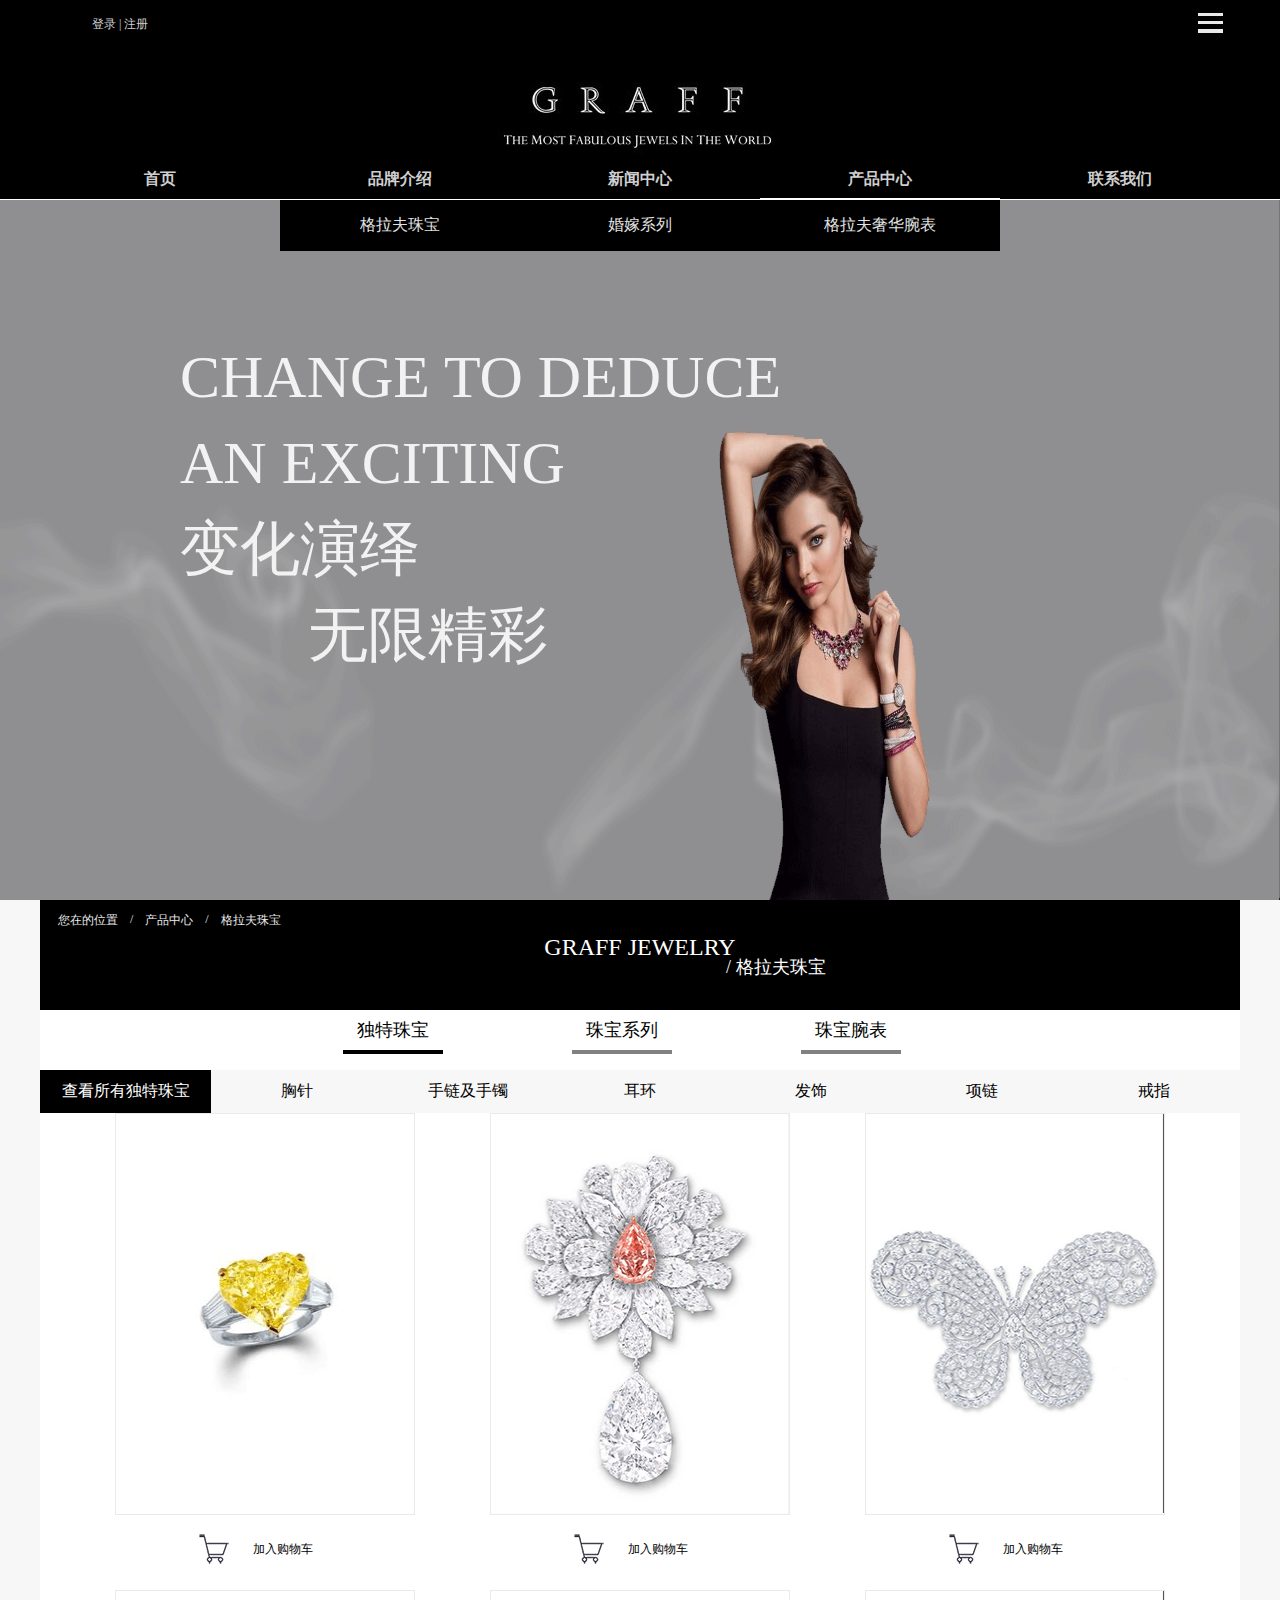
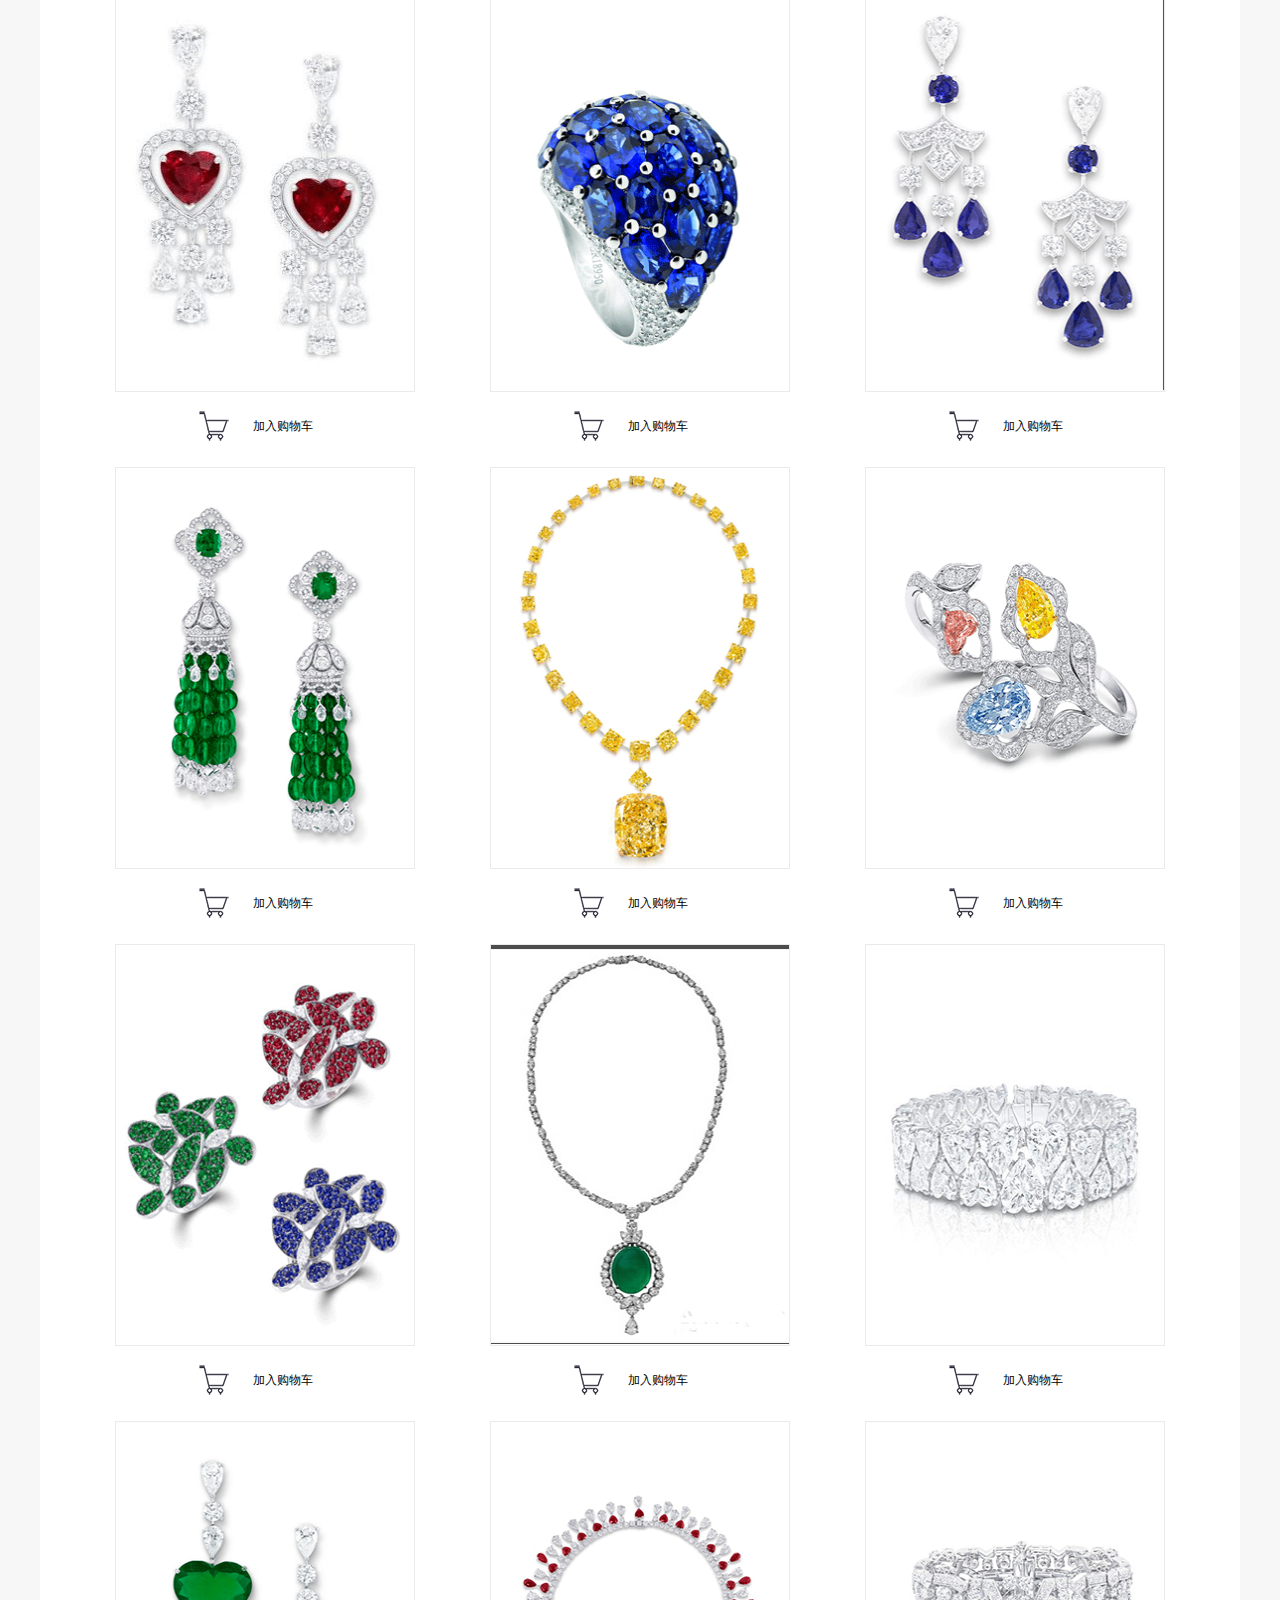
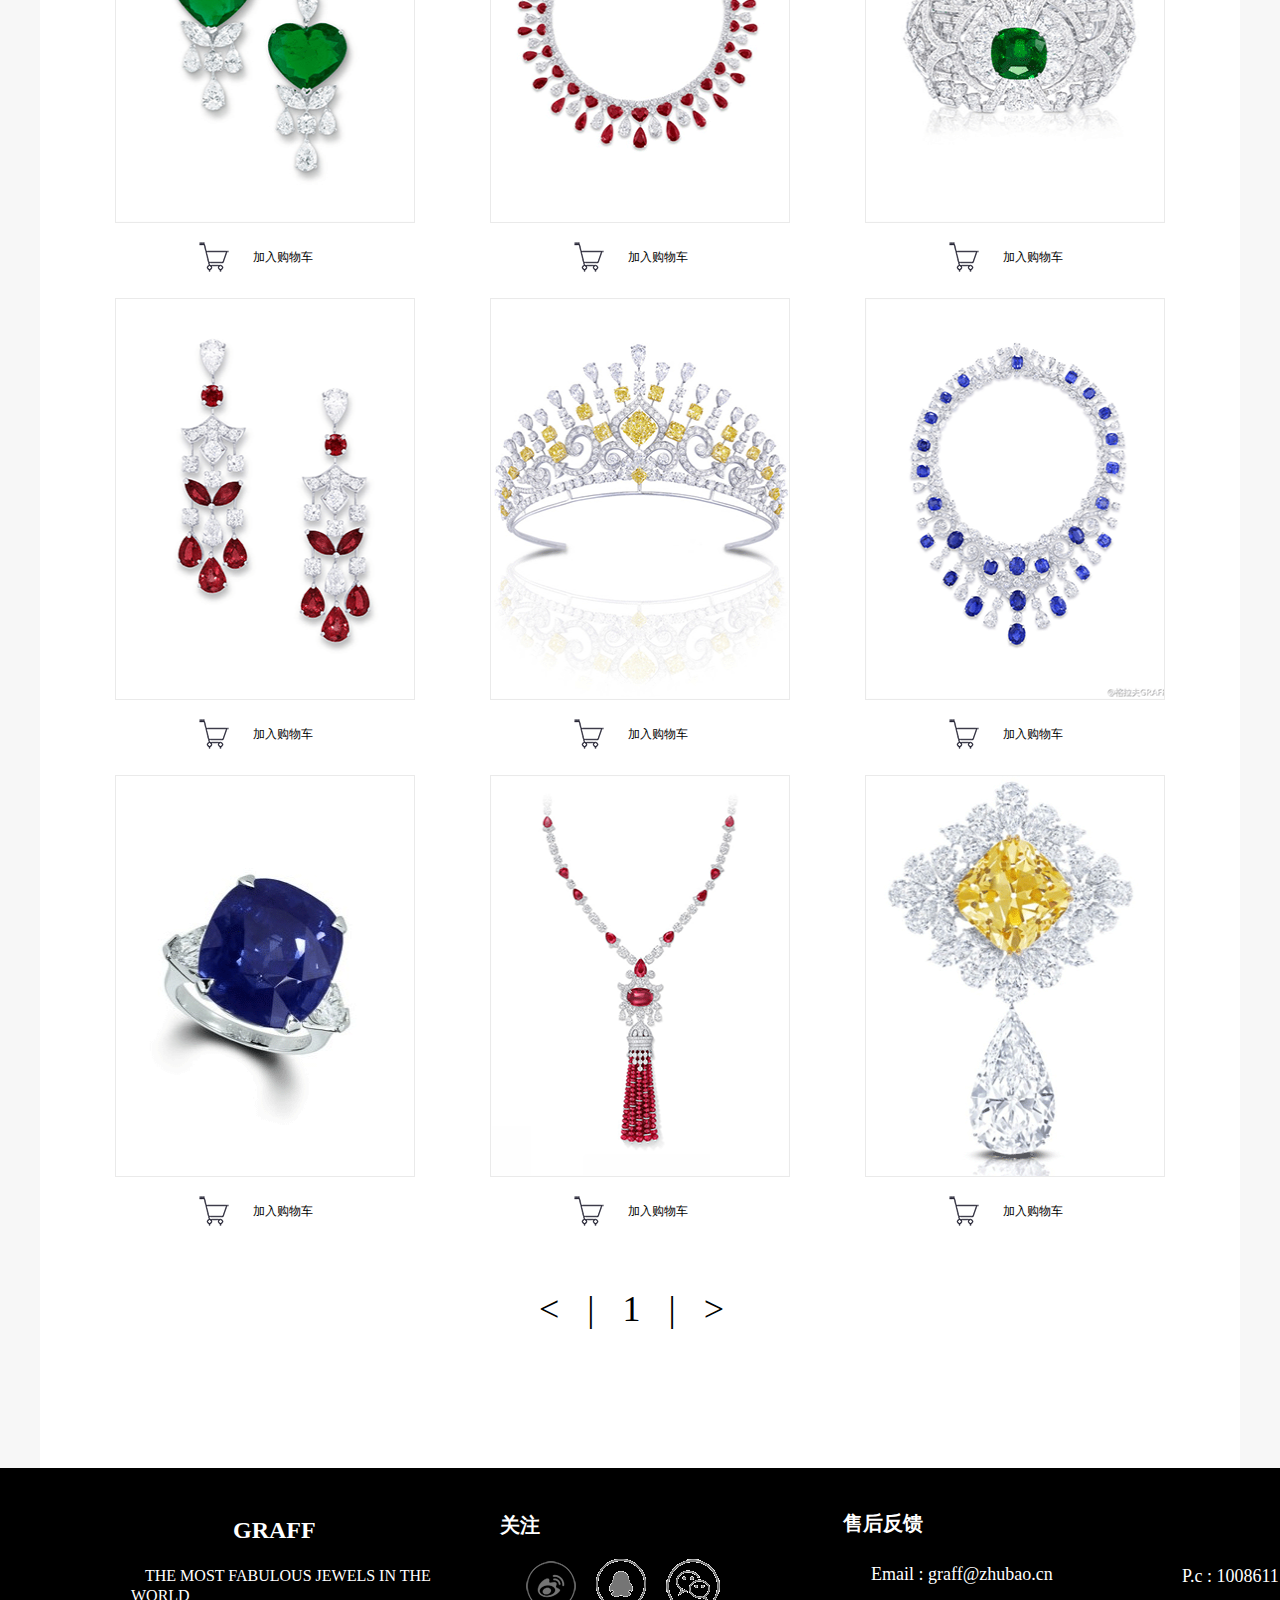
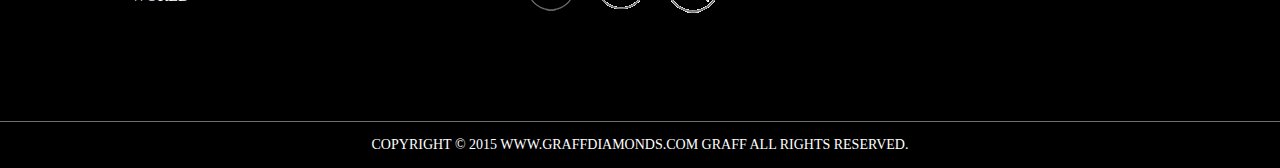
<file: cn/Top/pro_center.html>
<!doctype html>
<html lang="en">
<head>
    <meta charset="UTF-8">
    <title>产品中心</title>
    <link rel="stylesheet" href="../../css/base.css">
    <link rel="stylesheet" href="../../css/pro_center.css">
</head>
<body>
    <!--header的内容部分-->
    <div class="header">
        <!--head内容包裹-->
        <div class="headContent">
            <!--登陆、注册-->
            <ul class="loginbar">
                <li><a href="#">登录</a></li>
                <li>|</li>
                <li><a href="#">注册</a></li>
            </ul>
            <!--head右边三横线图标-->
            <div class="headRight"><a href="#"></a></div>
            <!--公司Logo-->
            <a href="#" class="logo"></a>
            <!--head导航部分-->
            <ul class="headNav">
                <li><a href="index.html">首页</a></li>
                <li><a href="brand_introduct.html">品牌介绍</a></li>
                <li><a href="news_center.html">新闻中心</a></li>
                <li class="current"><a href="pro_center.html">产品中心</a></li>
                <li><a href="contact_us.html">联系我们</a></li>
            </ul>
        </div>
    </div>
    <!--banner的内容部分-->
    <div class="banner">
        <ul class="subNav">
            <li><a href="#">格拉夫珠宝</a></li>
            <li><a href="#">婚嫁系列</a></li>
            <li><a href="#">格拉夫奢华腕表</a></li>
        </ul>
        <p>CHANGE TO DEDUCE</p>
        <p>AN EXCITING</p>
        <p>变化演绎</p>
        <p>无限精彩</p>
    </div>
    <!--main的内容部分-->
    <div class="main">
        <!--居中容器-->
        <div class="main-container">
            <!--顶部标题-->
            <div class="main-title">
                <ul>
                    <li><a href="#">您在的位置</a></li>
                    <li>/</li>
                    <li><a href="#">产品中心</a></li>
                    <li>/</li>
                    <li><a href="#">格拉夫珠宝</a></li>
                </ul>
                <p class="main-t-en">GRAFF JEWELRY</p>
                <p class="main-c-cn">/ 格拉夫珠宝</p>
            </div>
            <!--顶部导航-->
            <ul class="main-nav">
                <li class="current">
                    <a href="">独特珠宝</a>
                </li>
                <li>
                    <a href="">珠宝系列</a>
                </li>
                <li>
                    <a href="">珠宝腕表</a>
                </li>
            </ul>
            <!--顶部子导航-->
            <ul class="main-subNav">
                <li class="current"><a href="javascript:">查看所有独特珠宝</a></li>
                <li><a href="javascript:">胸针</a></li>
                <li><a href="javascript:">手链及手镯</a></li>
                <li><a href="javascript:">耳环</a></li>
                <li><a href="javascript:">发饰</a></li>
                <li><a href="javascript:">项链</a></li>
                <li><a href="javascript:">戒指</a></li>
        </ul>
            <!--中间图片列表-->
            <ul class="main-list">
                <!--1-->
                <li>
                <!--遮罩-->
                <div class="shade">
                    <p class="shade-t">
                        情定愿<br>
                        格拉夫心系黄宝石戒指
                    </p>
                    <p class="shade-c">
                        黄钻重XXX克<br>
                        钻石重XXX克
                    </p>
                    <p class="shade-b">RMB : 0000</p>
                </div>
                <img src="../../images/pro_center/list-1.gif" alt="">
                <p class="shop-car">加入购物车</p>
            </li>
                <li>
                    <!--遮罩-->
                    <div class="shade">
                        <p class="shade-t">
                            情定愿<br>
                            格拉夫心系黄宝石戒指
                        </p>
                        <p class="shade-c">
                            黄钻重XXX克<br>
                            钻石重XXX克
                        </p>
                        <p class="shade-b">RMB : 0000</p>
                    </div>
                    <img src="../../images/pro_center/list-2.gif" alt="">
                    <p class="shop-car">加入购物车</p>
                </li>
                <li>
                    <!--遮罩-->
                    <div class="shade">
                        <p class="shade-t">
                            情定愿<br>
                            格拉夫心系黄宝石戒指
                        </p>
                        <p class="shade-c">
                            黄钻重XXX克<br>
                            钻石重XXX克
                        </p>
                        <p class="shade-b">RMB : 0000</p>
                    </div>
                    <img src="../../images/pro_center/list-3.gif" alt="">
                    <p class="shop-car">加入购物车</p>
                </li>
                <!--4-->
                <li>
                    <!--遮罩-->
                    <div class="shade">
                        <p class="shade-t">
                            情定愿<br>
                            格拉夫心系黄宝石戒指
                        </p>
                        <p class="shade-c">
                            黄钻重XXX克<br>
                            钻石重XXX克
                        </p>
                        <p class="shade-b">RMB : 0000</p>
                    </div>
                    <img src="../../images/pro_center/list-4.gif" alt="">
                    <p class="shop-car">加入购物车</p>
                </li>
                <li>
                    <!--遮罩-->
                    <div class="shade">
                        <p class="shade-t">
                            情定愿<br>
                            格拉夫心系黄宝石戒指
                        </p>
                        <p class="shade-c">
                            黄钻重XXX克<br>
                            钻石重XXX克
                        </p>
                        <p class="shade-b">RMB : 0000</p>
                    </div>
                    <img src="../../images/pro_center/list-5.gif" alt="">
                    <p class="shop-car">加入购物车</p>
                </li>
                <li>
                    <!--遮罩-->
                    <div class="shade">
                        <p class="shade-t">
                            情定愿<br>
                            格拉夫心系黄宝石戒指
                        </p>
                        <p class="shade-c">
                            黄钻重XXX克<br>
                            钻石重XXX克
                        </p>
                        <p class="shade-b">RMB : 0000</p>
                    </div>
                    <img src="../../images/pro_center/list-6.gif" alt="">
                    <p class="shop-car">加入购物车</p>
                </li>
                <!--7-->
                <li>
                    <!--遮罩-->
                    <div class="shade">
                        <p class="shade-t">
                            情定愿<br>
                            格拉夫心系黄宝石戒指
                        </p>
                        <p class="shade-c">
                            黄钻重XXX克<br>
                            钻石重XXX克
                        </p>
                        <p class="shade-b">RMB : 0000</p>
                    </div>
                    <img src="../../images/pro_center/list-7.gif" alt="">
                    <p class="shop-car">加入购物车</p>
                </li>
                <li>
                    <!--遮罩-->
                    <div class="shade">
                        <p class="shade-t">
                            情定愿<br>
                            格拉夫心系黄宝石戒指
                        </p>
                        <p class="shade-c">
                            黄钻重XXX克<br>
                            钻石重XXX克
                        </p>
                        <p class="shade-b">RMB : 0000</p>
                    </div>
                    <img src="../../images/pro_center/list-8.gif" alt="">
                    <p class="shop-car">加入购物车</p>
                </li>
                <li>
                    <!--遮罩-->
                    <div class="shade">
                        <p class="shade-t">
                            情定愿<br>
                            格拉夫心系黄宝石戒指
                        </p>
                        <p class="shade-c">
                            黄钻重XXX克<br>
                            钻石重XXX克
                        </p>
                        <p class="shade-b">RMB : 0000</p>
                    </div>
                    <img src="../../images/pro_center/list-9.gif" alt="">
                    <p class="shop-car">加入购物车</p>
                </li>
                <!--10-->
                <li>
                    <!--遮罩-->
                    <div class="shade">
                        <p class="shade-t">
                            情定愿<br>
                            格拉夫心系黄宝石戒指
                        </p>
                        <p class="shade-c">
                            黄钻重XXX克<br>
                            钻石重XXX克
                        </p>
                        <p class="shade-b">RMB : 0000</p>
                    </div>
                    <img src="../../images/pro_center/list-10.gif" alt="">
                    <p class="shop-car">加入购物车</p>
                </li>
                <li>
                    <!--遮罩-->
                    <div class="shade">
                        <p class="shade-t">
                            情定愿<br>
                            格拉夫心系黄宝石戒指
                        </p>
                        <p class="shade-c">
                            黄钻重XXX克<br>
                            钻石重XXX克
                        </p>
                        <p class="shade-b">RMB : 0000</p>
                    </div>
                    <img src="../../images/pro_center/list-11.gif" alt="">
                    <p class="shop-car">加入购物车</p>
                </li>
                <li>
                    <!--遮罩-->
                    <div class="shade">
                        <p class="shade-t">
                            情定愿<br>
                            格拉夫心系黄宝石戒指
                        </p>
                        <p class="shade-c">
                            黄钻重XXX克<br>
                            钻石重XXX克
                        </p>
                        <p class="shade-b">RMB : 0000</p>
                    </div>
                    <img src="../../images/pro_center/list-12.gif" alt="">
                    <p class="shop-car">加入购物车</p>
                </li>
                <!--13-->
                <li>
                    <!--遮罩-->
                    <div class="shade">
                        <p class="shade-t">
                            情定愿<br>
                            格拉夫心系黄宝石戒指
                        </p>
                        <p class="shade-c">
                            黄钻重XXX克<br>
                            钻石重XXX克
                        </p>
                        <p class="shade-b">RMB : 0000</p>
                    </div>
                    <img src="../../images/pro_center/list-13.gif" alt="">
                    <p class="shop-car">加入购物车</p>
                </li>
                <li>
                    <!--遮罩-->
                    <div class="shade">
                        <p class="shade-t">
                            情定愿<br>
                            格拉夫心系黄宝石戒指
                        </p>
                        <p class="shade-c">
                            黄钻重XXX克<br>
                            钻石重XXX克
                        </p>
                        <p class="shade-b">RMB : 0000</p>
                    </div>
                    <img src="../../images/pro_center/list-14.gif" alt="">
                    <p class="shop-car">加入购物车</p>
                </li>
                <li>
                    <!--遮罩-->
                    <div class="shade">
                        <p class="shade-t">
                            情定愿<br>
                            格拉夫心系黄宝石戒指
                        </p>
                        <p class="shade-c">
                            黄钻重XXX克<br>
                            钻石重XXX克
                        </p>
                        <p class="shade-b">RMB : 0000</p>
                    </div>
                    <img src="../../images/pro_center/list-15.gif" alt="">
                    <p class="shop-car">加入购物车</p>
                </li>
                <!--16-->
                <li>
                    <!--遮罩-->
                    <div class="shade">
                        <p class="shade-t">
                            情定愿<br>
                            格拉夫心系黄宝石戒指
                        </p>
                        <p class="shade-c">
                            黄钻重XXX克<br>
                            钻石重XXX克
                        </p>
                        <p class="shade-b">RMB : 0000</p>
                    </div>
                    <img src="../../images/pro_center/list-16.gif" alt="">
                    <p class="shop-car">加入购物车</p>
                </li>
                <li>
                    <!--遮罩-->
                    <div class="shade">
                        <p class="shade-t">
                            情定愿<br>
                            格拉夫心系黄宝石戒指
                        </p>
                        <p class="shade-c">
                            黄钻重XXX克<br>
                            钻石重XXX克
                        </p>
                        <p class="shade-b">RMB : 0000</p>
                    </div>
                    <img src="../../images/pro_center/list-17.gif" alt="">
                    <p class="shop-car">加入购物车</p>
                </li>
                <li>
                    <!--遮罩-->
                    <div class="shade">
                        <p class="shade-t">
                            情定愿<br>
                            格拉夫心系黄宝石戒指
                        </p>
                        <p class="shade-c">
                            黄钻重XXX克<br>
                            钻石重XXX克
                        </p>
                        <p class="shade-b">RMB : 0000</p>
                    </div>
                    <img src="../../images/pro_center/list-18.gif" alt="">
                    <p class="shop-car">加入购物车</p>
                </li>
                <!--19-->
                <li>
                    <!--遮罩-->
                    <div class="shade">
                        <p class="shade-t">
                            情定愿<br>
                            格拉夫心系黄宝石戒指
                        </p>
                        <p class="shade-c">
                            黄钻重XXX克<br>
                            钻石重XXX克
                        </p>
                        <p class="shade-b">RMB : 0000</p>
                    </div>
                    <img src="../../images/pro_center/list-19.gif" alt="">
                    <p class="shop-car">加入购物车</p>
                </li>
                <li>
                    <!--遮罩-->
                    <div class="shade">
                        <p class="shade-t">
                            情定愿<br>
                            格拉夫心系黄宝石戒指
                        </p>
                        <p class="shade-c">
                            黄钻重XXX克<br>
                            钻石重XXX克
                        </p>
                        <p class="shade-b">RMB : 0000</p>
                    </div>
                    <img src="../../images/pro_center/list-20.gif" alt="">
                    <p class="shop-car">加入购物车</p>
                </li>
                <li>
                    <!--遮罩-->
                    <div class="shade">
                        <p class="shade-t">
                            情定愿<br>
                            格拉夫心系黄宝石戒指
                        </p>
                        <p class="shade-c">
                            黄钻重XXX克<br>
                            钻石重XXX克
                        </p>
                        <p class="shade-b">RMB : 0000</p>
                    </div>
                    <img src="../../images/pro_center/list-21.gif" alt="">
                    <p class="shop-car">加入购物车</p>
                </li>
            </ul>
            <!--底部页码-->
            <div class="main-bot">
                <ul>
                    <li><a href=""> < </a></li>
                    <li>|</li>
                    <li> 1 </li>
                    <li>|</li>
                    <li><a href=""> > </a></li>
                </ul>
            </div>
        </div>
    </div>
    <!--footer的内容部分-->
    <div class="footer">
        <div class="footContent">
            <ul>
                <!--GRAFF-->
                <li class="graff">
                    <h5>GRAFF</h5>
                    <p>THE MOST FABULOUS JEWELS IN THE WORLD</p>
                </li>
                <!--关注-->
                <li class="attention">
                    <h5>关注</h5>
                    <p>
                        <a href="#" class="weibo"></a>
                        <a href="#" class="qq"></a>
                        <a href="#" class="wechat"></a>
                    </p>
                </li>
                <!--售后反馈-->
                <li class="feedBack">
                    <h5>售后反馈</h5>
                    <p>Email : graff@zhubao.cn</p>
                </li>
                <!--P.c : 1008611-->
                <li class="tell">
                    <p>P.c : 1008611</p>
                </li>
            </ul>
        </div>
        <div class="copyright">
            <p>COPYRIGHT © 2015 WWW.GRAFFDIAMONDS.COM GRAFF  ALL  RIGHTS RESERVED. </p>
        </div>
    </div>
</body>
</html>
</file>
<file: css/base.css>
/*通用属性设置*/
* {
  padding: 0;
  margin: 0;
  font-family: '宋体';
  font-size: 12px;
}
a {
  text-decoration: none;
  color: #cfcfcf;
}
image {
  border: 1px solid #ededed;
}
li {
  list-style: none;
}
em,
i,
s {
  font-style: normal;
  text-decoration: none;
}
a:hover {
  color: #f40;
}
/*通用属性设置结束*/
/*header的内容设置*/
.header {
  width: 100%;
  background-color: #000;
  overflow: hidden;
  border-bottom: 1px solid #fff;
}
.header .headContent {
  /*head内容包裹*/
  width: 1200px;
  height: 198px;
  margin: 0 auto;
  background-color: #000;
}
.header .headContent .loginbar {
  /*登陆、注册*/
  width: 100px;
  line-height: 48px;
  float: left;
  padding-left: 49px;
}
.header .headContent .loginbar li {
  float: left;
  color: #cfcfcf;
}
.header .headContent .loginbar li a {
  padding: 0 3px;
}
.header .headContent .logo {
  /*公司Logo*/
  display: block;
  background: url(../images/index/logo.png) no-repeat 0 45px;
  width: 300px;
  height: 110px;
  margin: 0 auto;
  padding-top: 45px;
}
.header .headContent .headRight {
  /*head右边三横线图标*/
  float: right;
  width: 42px;
  height: 46px;
  line-height: 46;
}
.header .headContent .headRight a {
  float: left;
  background: url(../images/index/icon_1.png) 0 0 no-repeat;
  width: 25px;
  height: 20px;
  margin-top: 13px;
}
.header .headContent .headNav {
  /*head导航部分*/
  width: 1200px;
  margin: 6px auto 0;
}
.header .headContent .headNav li.current {
  border-bottom: 1px solid #fff;
}
.header .headContent .headNav li {
  float: left;
  width: 240px;
  line-height: 36px;
  text-align: center;
  border-bottom: 1px solid #000;
}
.header .headContent .headNav li a {
  font-size: 16px;
  font-weight: 700;
  font-family: '微软雅黑';
}
/*header的内容设置结束*/
/*banner的内容设置*/
.banner {
  width: 100%;
  height: 700px;
  background: url(../images/index/banner.gif) no-repeat center center;
  background-size: 100% 100%;
}
/*banner的内容设置结束*/
/*footer的内容部分*/
.footer {
  width: 100%;
  height: 300px;
  background-color: #000000;
}
.footer .footContent {
  /*foot内容容器*/
  width: 100%;
  height: 227px;
  border-bottom: 1px solid #6e6e6e;
  margin: 0 auto;
  padding-top: 26px;
}
.footer .footContent ul {
  width: 1329px;
  height: 132px;
  margin: 0 auto;
  padding-left: 131px;
}
.footer .footContent ul li {
  float: left;
  width: 325px;
  height: 132px;
}
.footer .footContent ul li h5 {
  color: #fff;
}
.footer .footContent ul li p {
  color: #fff;
}
.footer .footContent ul .graff {
  /*GRAFF*/
}
.footer .footContent ul .graff h5 {
  line-height: 72px;
  font-size: 24px;
  text-indent: 102px;
  font-family: Times New Roman Regular;
}
.footer .footContent ul .graff p {
  text-indent: 14px;
  font-size: 16px;
  line-height: 20px;
  font-family: Times New Roman Regular;
}
.footer .footContent ul .attention {
  /*关注*/
}
.footer .footContent ul .attention h5 {
  font-size: 20px;
  text-indent: 44px;
  line-height: 62px;
}
.footer .footContent ul .attention p {
  padding-left: 60px;
}
.footer .footContent ul .attention p a {
  float: left;
  width: 50px;
  height: 60px;
  padding: 0 10px;
}
.footer .footContent ul .attention p .weibo {
  background: url(../images/index/weibo.png) no-repeat center center;
}
.footer .footContent ul .attention p .qq {
  background: url(../images/index/qq.png) no-repeat center center;
}
.footer .footContent ul .attention p .wechat {
  background: url(../images/index/wechat.gif) no-repeat center center;
  width: 54px;
}
.footer .footContent ul .feedBack {
  /*售后反馈*/
}
.footer .footContent ul .feedBack h5 {
  font-size: 20px;
  text-indent: 62px;
  line-height: 58px;
}
.footer .footContent ul .feedBack p {
  line-height: 44px;
  font-size: 18px;
  text-indent: 90px;
}
.footer .footContent ul .tell {
  /*P.c : 1008611*/
}
.footer .footContent ul .tell p {
  font-size: 18px;
  text-indent: 76px;
  margin-top: 72px;
}
.footer .copyright p {
  /*copyright*/
  line-height: 46px;
  text-align: center;
  color: #fff;
  font-size: 14px;
  font-family: Arial Regular;
}
/*footer的内容部分结束*/
</file>
<file: css/index.css>
/*section的内容部分*/
.section {
  width: 100%;
  background-color: #f7f7f7;
}
.section .secTop-bg {
  /*清新淡雅,高贵庄严*/
  background: url(../images/index/sec_bg1.gif) no-repeat center center;
  background-size: 100% 100%;
  height: 700px;
}
.section .secTop-bg div {
  /*统一样式设置*/
  height: 140px;
  margin: 0 auto;
  width: 362px;
  padding-top: 20px;
  font-family: "Regular";
}
.section .secTop-bg div h3 {
  line-height: 72px;
  font-size: 46px;
}
.section .secTop-bg div p {
  font-size: 30px;
  line-height: 38px;
}
.section .secTop-bg .imgRight {
  /*右边图片文字*/
}
.section .secTop-bg .imgRight h3 {
  text-indent: 60px;
}
.section .secTop-bg .imgRight p {
  text-indent: 106px;
}
.section .secTop-bg .imgLeft {
  /*左边图片文字*/
  margin-top: 378px;
}
.section .secTop-bg .imgLeft h3 {
  text-indent: 42px;
}
.section .secTop-bg .imgLeft p {
  text-indent: 5px;
}
.section .secBot-bg {
  /*情定一钻,缘起三生*/
  background: url(../images/index/sec_bg2.gif) no-repeat center center;
  background-size: 100% 100%;
  height: 700px;
}
.section .secBot-bg .imgLeft {
  /*左边图片文字*/
  width: 692px;
  height: 192px;
  padding-top: 22px;
  margin: 0 auto;
}
.section .secBot-bg .imgLeft h3 {
  font-size: 60px;
  line-height: 98px;
}
.section .secBot-bg .imgLeft h3:nth-child(1) {
  text-indent: 32px;
}
.section .secBot-bg .imgLeft h3:nth-child(2) {
  text-indent: 152px;
}
.section .secBot-bg .imgRight {
  /*右边图片文字*/
  width: 1282px;
  height: 272px;
  margin: 193px auto 0;
  padding-top: 22px;
  padding-left: 20px;
}
.section .secBot-bg .imgRight h3 {
  font-size: 44px;
  color: #f9f9f9;
  line-height: 50px;
}
.section .secBot-bg .imgRight .text1 {
  text-indent: 680px;
}
.section .secBot-bg .imgRight .text3 {
  text-indent: 590px;
  padding-bottom: 20px;
}
.section .secBot-bg .imgRight p {
  font-size: 16px;
  color: #9a9a9a;
  line-height: 50px;
}
.section .secBot-bg .imgRight .text2 {
  text-indent: 640px;
}
.section .secBot-bg .imgRight .text4 {
  text-indent: 540px;
}
.section .secBot-bg .imgRight .text5 {
  text-indent: 496px;
}
.section .secList {
  width: 1200px;
  overflow: hidden;
  margin: 0 auto;
  /*图片展示列表*/
}
.section .secList .list-h {
  /*头部标题*/
  padding-top: 30px;
  padding-left: 80px;
  height: 53px;
  overflow: hidden;
}
.section .secList .list-h h3 {
  float: left;
}
.section .secList .list-h h3 b {
  float: left;
  font-size: 48px;
  text-align: start;
  font-family: Aparajita Regular;
}
.section .secList .list-h h3 em {
  font-size: 48px;
  margin: 10px 26px 0 14px ;
  float: left;
}
.section .secList .list-h h3 span {
  float: left;
  font-size: 24px;
  margin-top: 28px;
}
.section .secList .list-h ul {
  float: right;
}
.section .secList .list-h ul li {
  float: left;
  font-size: 36px;
  padding: 0 17px;
  color: #666;
}
.section .secList .list-h ul li a {
  font-size: 36px;
}
.section .secList .list-bd {
  /*中间图片展示*/
  padding-left: 70px;
  padding-top: 30px;
  overflow: hidden;
}
.section .secList .list-bd li {
  float: left;
  margin-right: 70px;
}
.section .secList .list-bot {
  /*底部点击进入*/
  padding: 40px 0;
}
.section .secList .list-bot h3 {
  width: 244px;
  height: 48px;
  border: 1px solid #040404;
  margin: 0 auto;
  padding-left: 54px;
}
.section .secList .list-bot h3 a {
  color: #000;
}
.section .secList .list-bot h3 a b {
  font-size: 30px;
  float: left;
  line-height: 48px;
}
.section .secList .list-bot h3 a em {
  font-size: 20px;
  float: left;
  padding: 23px 11px 0;
}
.section .secList .list-bot h3 a span {
  font-size: 20px;
  float: left;
  padding-top: 23px;
}
/*section的内容部分结束*/
</file>
<file: css/pro_list.css>
/*通用属性设置*/
.clear:after {
  content: '';
  display: block;
  clear: both;
}
/*main的内容样式*/
.main {
  width: 100%;
  overflow: hidden;
  background-color: #f6f6f6;
}
.main .subNav {
  width: 1200px;
  overflow: hidden;
  margin: 0 auto;
  background: #4f4f4f;
  height: 183px;
}
.main .subNav ul {
  /*二级菜单*/
  width: 720px;
  margin: 0 auto;
  overflow: hidden;
}
.main .subNav ul li {
  width: 240px;
  line-height: 50px;
  text-align: center;
  background-color: #000;
  float: left;
}
.main .subNav ul li a {
  font-size: 16px;
  font-family: '微软雅黑';
  color: #e2e2e2;
}
.main .subNav div {
  /*通用属性设置*/
  font-family: Arial Regular;
  font-size: 30px;
  float: left;
  color: #fff;
}
.main .subNav .subNav-l {
  /*左边的内容*/
  float: left;
  line-height: 49px;
  padding-left: 20px;
  width: 456px;
}
.main .subNav .subNav-l em {
  float: right;
  font-size: 24px;
  line-height: 24px;
  margin-top: 16px;
  font-family: Arial Regular;
  margin-left: 12px;
}
.main .subNav .subNav-c p {
  /*中间的内容*/
  line-height: 98px;
  font-size: 24px;
  width: 167px;
  padding-left: 150px;
}
.main .subNav .subNav-r p {
  /*右边的内容*/
  height: 38px;
  width: 110px;
  font-size: 16px;
  padding-top: 60px;
  padding-left: 210px;
  font-family: '微软雅黑';
  background: url(../images/pro_list/globle.gif) no-repeat 234px 34px;
}
.main .parameters {
  /*产品参数*/
  width: 1174px;
  margin: 0 auto;
  background-color: #f9f9f9;
  padding-left: 18px;
  padding-bottom: 26px;
  overflow: hidden;
}
.main .parameters > img {
  width: 400px;
  height: 400px;
  float: left;
}
.main .parameters .par-h {
  float: right;
  width: 642px;
  height: 94px;
  line-height: 94px;
  font-size: 24px;
  font-family: Arial;
  padding-left: 120px;
}
.main .parameters .par-h span {
  position: relative;
  line-height: 20px;
  font-size: 18px;
  font-family: '微软雅黑';
  margin-top: 54px;
  top: 14px;
}
.main .parameters .par-bd {
  float: right;
  width: 762px;
  height: 258px;
}
.main .parameters .par-bd img {
  float: left;
  padding-right: 70px;
}
.main .parameters .par-bd p {
  line-height: 45px;
  margin-top: 17px;
  font-size: 16px;
  font-family: '微软雅黑';
}
.main .design {
  /*设计理念顶部背景图片*/
  width: 100%;
  height: 900px;
}
.main .design .design-bg {
  height: 500px;
  background: url(../images/pro_list/design-1.gif) no-repeat;
  background-size: 100% 100%;
}
.main .design .design-c {
  /*底部容器*/
  width: 1200px;
  margin: 0 auto;
}
.main .design .design-c img {
  float: left;
  width: 650px;
  height: 450px;
}
.main .design .design-c .des-c-t {
  /*上文字块*/
  float: left;
  width: 506px;
  height: 240px;
  background-color: #e2e2e2;
  margin-bottom: 2px;
  padding: 0 22px;
  font-family: '宋体';
  line-height: 30px;
}
.main .design .design-c .des-c-t .title {
  /*设计理念*/
  line-height: 56px;
  font-size: 18px;
  font-family: '微软雅黑';
}
.main .design .design-c .des-c-t .title span {
  position: relative;
  font-family: '微软雅黑';
  font-size: 18px;
  top: 14px;
  left: 6px;
}
.main .design .design-c .des-c-t .content {
  /*内容部分*/
  text-indent: 28px;
  padding-top: 10px;
  font-size: 14px;
}
.main .design .design-c .des-c-b {
  /*下字块*/
  float: left;
  width: 506px;
  height: 208px;
  background-color: #e2e2e2;
  padding: 0 22px;
}
.main .design .design-c .des-c-b .title {
  /*象征意义*/
  line-height: 56px;
  font-size: 18px;
  font-family: 微软雅黑;
  padding-left: 8px;
}
.main .design .design-c .des-c-b .title span {
  position: relative;
  top: 6px;
  left: 8px;
  font-size: 14px;
  font-family: 微软雅黑;
}
.main .design .design-c .des-c-b .content {
  /*内容部分*/
  font-family: 宋体;
  font-size: 14px;
  line-height: 30px;
  padding-top: 14px;
}
.main .identification {
  /*鉴别方法*/
  width: 1200px;
  margin: 0 auto;
  background-color: gold;
}
.main .identification .i-title {
  /*标题部分*/
  line-height: 70px;
  height: 70px;
  padding-left: 332px;
  font-size: 24px;
  font-family: 微软雅黑;
}
.main .identification .i-title span {
  position: relative;
  top: 16px;
  font-size: 18px;
  font-family: 微软雅黑;
}
.main .identification .i-bd {
  /*内容部分*/
}
.main .identification .i-bd img {
  float: right;
  width: 650px;
  height: 410px;
  padding-top: 35px;
}
.main .identification .i-bd div {
  width: 648px;
  height: 400px;
  background-color: #e2e2e2;
  padding: 80px 0 0 60px;
}
.main .identification .i-bd div p {
  line-height: 48px;
  font-family: 宋体;
  font-size: 14px;
}
</file>
<file: css/brand_introduct.css>
/*三角实心内容部分*/
.triangle-down,
.triangle-left,
.triangle-right {
  position: relative;
  width: 0;
  height: 0;
}
.triangle-down {
  float: left;
  border-left: 83px solid transparent;
  border-right: 83px solid transparent;
  border-top: 108px solid black;
}
.triangle-right {
  float: left;
  border-top: 83px solid transparent;
  border-bottom: 83px solid transparent;
  border-left: 108px solid black;
}
.triangle-left {
  float: right;
  border-top: 83px solid transparent;
  border-bottom: 83px solid transparent;
  border-right: 108px solid black;
  padding-left: 34px;
}
/*年内容填充*/
.year-r,
.year-d,
.year-l {
  position: absolute;
  color: #ffffff;
  width: 84px;
  font-size: 24px;
}
.year-r {
  left: -100px;
  top: -10px;
}
.year-d {
  left: -35px;
  top: -85px;
}
.year-l {
  left: 60px;
  top: -15px;
}
/*三角实心内容部分结束*/
/*banner的内容设置*/
.banner {
  width: 100%;
  height: 700px;
  background: url(../images/brand_introduct/banner.gif) no-repeat center center;
  background-size: 100% 100%;
}
.banner .banCon {
  width: 1125px;
  margin: 0 auto;
  padding-top: 184px;
  padding-left: 75px;
}
.banner .banCon h1 {
  font-size: 64px;
  color: #fbfbfb;
  line-height: 100px;
}
.banner .banCon p {
  font-size: 56px;
  padding-left: 80px;
  color: #fbfbfb;
  line-height: 88px;
}
.banner .banCon span {
  display: block;
  font-size: 18px;
  padding-left: 210px;
  color: #fbfbfb;
  line-height: 78px;
}
/*banner的内容设置结束*/
/*main的内容部分*/
.main {
  width: 100%;
  background-color: #f6f6f6;
}
.main .main-c {
  width: 1162px;
  height: 1800px;
  padding-right: 38px;
  background: #fff url(../images/brand_introduct/main-bg.gif) no-repeat 122px 75px;
  margin: 0 auto;
}
.main .main-c .main-t {
  /*顶部*/
  padding-top: 12px;
  height: 450px;
}
.main .main-c .main-t .container-1950 {
  /*1950年*/
  width: 725px;
  height: 164px;
  float: left;
  position: relative;
}
.main .main-c .main-t .container-1950 .graff {
  float: left;
  width: 114px;
  height: 164px;
}
.main .main-c .main-t .container-1950 .graff span {
  display: block;
  font-size: 36px;
  height: 54px;
  padding-top: 24px;
  text-indent: 14px;
}
.main .main-c .main-t .container-1950 .graff em {
  display: block;
  text-indent: 58px;
  line-height: 20px;
  font-size: 18px;
}
.main .main-c .main-t .container-1950 .detail {
  width: 306px;
  height: 108px;
  background: #f7f7f7;
  margin-left: 114px;
  padding-left: 132px;
  padding-top: 16px;
  margin-top: 21px;
}
.main .main-c .main-t .container-1950 .detail p {
  line-height: 24px;
}
.main .main-c .main-t .container-1960 {
  /*1960年*/
  float: left;
  width: 369px;
  height: 108px;
  padding-left: 356px;
  margin-top: 31px;
}
.main .main-c .main-t .container-1962 {
  /*1962*/
  float: left;
  width: 160px;
  height: 108px;
  padding-left: 565px;
  margin-top: 31px;
}
.main .main-c .main-t .main-t-r {
  /*右边图片加文字容器*/
  width: 434px;
  height: 362px;
  float: right;
  padding-top: 30px;
}
.main .main-c .main-t .main-t-r img {
  width: 248px;
  height: 242px;
  float: left;
  padding-right: 20px;
}
.main .main-c .main-t .main-t-r h3 {
  height: 54px;
  padding-left: 272px;
  padding-top: 8px;
}
.main .main-c .main-t .main-t-r h3 span {
  font-size: 36px;
  float: left;
}
.main .main-c .main-t .main-t-r h3 em {
  font-size: 18px;
  float: left;
  margin-top: 28px;
}
.main .main-c .main-t .main-t-r p {
  width: 247px;
  height: 300px;
  line-height: 36px;
  margin-left: 130px;
  padding-right: 30px;
  padding-left: 26px;
  background-color: #f7f7f7;
}
.main .main-c .main-bd {
  /*中间*/
  padding-top: 6px;
  height: 426px;
}
.main .main-c .main-bd .main-bd-l {
  /*左右图片加内容块*/
  float: left;
  width: 537px;
  height: 383px;
  margin-left: 64px;
}
.main .main-c .main-bd .main-bd-l img {
  float: right;
  width: 362px;
  height: 220px;
  padding-left: 16px;
}
.main .main-c .main-bd .main-bd-l p {
  width: 369px;
  height: 234px;
  line-height: 33px;
  padding: 6px 26px 0 12px;
  background-color: #f7f7f7;
  margin-top: 123px;
}
.main .main-c .main-bd .container-1967 {
  /*1967年*/
  height: 108px;
  width: 356px;
  padding-left: 203px;
  float: right;
}
.main .main-c .main-bd .container-1970 {
  /*1970年*/
  float: right;
  width: 558px;
  height: 162px;
}
.main .main-c .main-bd .container-1970 p {
  width: 402px;
  height: 108px;
  background-color: #f7f7f7;
  margin-left: 96px;
  margin-top: 26px;
  line-height: 26px;
  padding-left: 36px;
  padding-top: 4px;
}
.main .main-c .main-bd .container-1973 {
  /*1973年*/
  height: 108px;
  width: 356px;
  padding-left: 203px;
  margin-top: 5px;
  float: right;
}
.main .main-c .main-bot {
  /*底部*/
}
.main .main-c .main-bot .container-1977 {
  /*1977年*/
  width: 598px;
  height: 108px;
  float: right;
}
.main .main-c .main-bot .container-1974 {
  /*1974年*/
  float: left;
  height: 108px;
  padding-left: 355px;
  margin-top: 112px;
}
.main .main-c .main-bot .main-bot-r {
  /*右边的内容和图片容器*/
  float: right;
  width: 536px;
  height: 196px;
  margin-top: 55px;
}
.main .main-c .main-bot .main-bot-r img {
  float: left;
  width: 398px;
  height: 240px;
  padding-right: 12px;
}
.main .main-c .main-bot .main-bot-r p {
  width: 324px;
  height: 256px;
  text-indent: 20px;
  line-height: 36px;
  margin-top: 136px;
  margin-left: 179px;
  padding: 4px 30px 0 16px;
  background-color: #f7f7f7;
}
.main .main-c .main-bot .container-1979 {
  /*1979年*/
  float: left;
  width: 466px;
  height: 165px;
  margin-left: 62px;
  margin-top: 19px;
}
.main .main-c .main-bot .container-1979 p {
  width: 224px;
  height: 97px;
  background-color: #f7f7f7;
  margin-top: 29px;
  line-height: 24px;
  padding: 12px 42px 0 137px;
}
.main .main-c .main-bot .container-1982 {
  /*1982年*/
  float: left;
  width: 369px;
  height: 108px;
  padding-left: 356px;
  margin-top: 56px;
}
.main .main-c .main-bot .container-1983 {
  /*1983年*/
  float: left;
  width: 550px;
  height: 108px;
  padding-left: 608px;
  margin-top: 48px;
}
.main .main-c .main-bot .container-1984 {
  /*1984年*/
  float: right;
  width: 276px;
  height: 108px;
  margin-top: 30px;
}
/*main的内容部分结束*/
</file>
<file: css/contact_us.css>
/*main的内容样式*/
.main {
  width: 100%;
  height: 874px;
  background: url(../images/contact_us/main-bg.gif) center center no-repeat;
  background-size: 100% 100%;
  padding-top: 126px;
}
.main .container {
  /*背景容器*/
  width: 834px;
  height: 679px;
  margin: 0 auto;
  padding: 21px 37px 0 129px;
  background-color: rgba(186, 186, 186, 0.7);
}
.main .container .main-t {
  /*顶部*/
  height: 40px;
}
.main .container .main-t h3 {
  font-family: Arial Regular;
  font-size: 30px;
  float: left;
  padding-left: 175px;
}
.main .container .main-t p {
  font-family: '微软雅黑';
  font-size: 18px;
  float: left;
  margin-top: 16px;
}
.main .container .main-bd {
  /*中间*/
  height: 285px;
  padding-top: 60px;
}
.main .container .main-bd img {
  float: right;
  margin-top: 20px;
}
.main .container .main-bd p {
  font-size: 18px;
  font-family: '微软雅黑';
  line-height: 46px;
}
.main .container .main-bot {
  /*底部*/
  height: 166px;
  padding-top: 48px;
}
.main .container .main-bot img {
  float: right;
  margin-top: 60px;
}
.main .container .main-bot span {
  font-family: '微软雅黑';
  font-size: 18px;
  float: left;
  padding-right: 12px;
}
.main .container .main-bot textarea {
  width: 504px;
  height: 84px;
  font-size: 18px;
  padding: 18px;
}
.main .container .main-bot button {
  width: 100px;
  line-height: 30px;
  font-size: 18px;
  font-family: '微软雅黑';
  text-align: center;
  margin-left: 320px;
  margin-top: 32px;
}
</file>
<file: css/news_center.css>
/*main的内容部分*/
.main {
  width: 100%;
  height: 1015px;
  background: url(../images/news/new-bg.gif) no-repeat center center;
  background-size: 100% 100%;
}
.main .container {
  /*main内容容器*/
  width: 1150px;
  height: 1020px;
  margin: 0 auto;
}
.main .container .title {
  /*标题部分*/
  height: 43px;
  padding: 40px 50px 0 14px ;
}
.main .container .title span {
  font-size: 24px;
  color: #fdfdfd;
  float: left;
  font-family: Aparajita Regular;
}
.main .container .title em {
  font-size: 15px;
  color: #fdfdfd;
  float: left;
  margin-top: 11px;
  padding-left: 17px;
}
.main .container .title .title-l {
  /*左边标题*/
  float: left;
}
.main .container .title .title-r {
  /*右边标题*/
  float: right;
}
.main .container .main-r {
  padding: 11px;
  width: 400px;
  height: 795px;
  float: right;
  background-color: #fff;
  /*右边内容块*/
}
.main .container .main-r .main-r-t,
.main .container .main-r .main-r-bd {
  /*上下图片*/
  width: 400px;
  height: 100px;
  padding-bottom: 12px;
  padding-top: 234px;
}
.main .container .main-r .main-r-t p,
.main .container .main-r .main-r-bd p {
  height: 86px;
  text-indent: 24px;
  line-height: 24px;
  background-color: rgba(0, 0, 0, 0.7);
  color: #f9f9f9;
  padding: 14px 20px 0 8px ;
}
.main .container .main-r .main-r-t {
  /*单右上角图片*/
  background: url(../images/news/new-right-1.gif) 0 0 no-repeat;
}
.main .container .main-r .main-r-bd {
  /*单右下角图片*/
  background: url(../images/news/new-right-2.gif) 0 0 no-repeat;
}
.main .container .main-r .main-r-bot {
  /*右边底部按钮*/
  width: 400px;
  height: 114px;
  background: url(../images/news/dropdown.gif) no-repeat center center;
  cursor: pointer;
}
.main .container .main-l-c {
  /*左边内容块*/
  margin-bottom: 33px;
  width: 700px;
  height: 250px;
}
.main .container .main-l-c img {
  float: left;
  width: 350px;
  height: 250px;
}
.main .container .main-l-c .content {
  width: 307px;
  height: 242px;
  float: left;
  padding: 8px 26px 0 16px;
  background-color: #fff;
}
.main .container .main-l-c .content h3 {
  padding-left: 24px;
  font-size: 16px;
  font-family: '微软雅黑';
  height: 46px;
}
.main .container .main-l-c .content p {
  font-size: 14px;
  text-indent: 24px;
  line-height: 24px;
  font-family: '宋体';
}
.main .container .main-l-c .content a {
  font-size: 14px;
  display: block;
  color: #666;
  margin-left: 235px;
  margin-top: 24px;
}
/*main的内容部分结束*/
</file>
<file: css/pro_center.css>
/*通用样式设置*/
/*通用样式设置结束*/
/*banner的样式*/
.banner {
  width: 100%;
  background: url(../images/pro_center/banner.gif) center center no-repeat;
  background-size: 100% 100%;
  height: 700px;
}
.banner .subNav {
  /*二级菜单*/
  width: 720px;
  margin: 0 auto;
}
.banner .subNav li {
  width: 240px;
  line-height: 50px;
  text-align: center;
  background-color: #000;
  float: left;
  margin-bottom: 83px;
}
.banner .subNav li a {
  font-size: 16px;
  font-family: '微软雅黑';
  color: #e2e2e2;
}
.banner p {
  width: 920px;
  margin: 0 auto;
  line-height: 86px;
  font-family: '方正兰亭超细黑简体';
  font-size: 60px;
  color: #f2f2f2;
}
.banner p:nth-last-child(1) {
  text-indent: 128px;
}
/*banner的样式结束*/
/*main的样式*/
.main {
  width: 100%;
  background-color: #f7f7f7;
}
.main a {
  color: #000;
}
.main .main-container {
  /*main容器*/
  width: 1200px;
  overflow: hidden;
  background: #fff;
  margin: 0 auto;
}
.main .main-container .main-title {
  /*顶部标题*/
  padding: 12px;
  height: 86px;
  background-color: #000;
}
.main .main-container .main-title ul {
  float: left;
}
.main .main-container .main-title ul li {
  float: left;
  padding: 0 6px;
  text-align: center;
  color: #eaeaea;
}
.main .main-container .main-title ul li a {
  font-family: '微软雅黑';
  color: #eaeaea;
}
.main .main-container .main-title .main-t-en {
  font-size: 24px;
  font-family: Arial Regular;
  text-align: center;
  width: 240px;
  line-height: 20px;
  margin: 0 auto;
  padding-top: 25px;
  color: #ffffff;
}
.main .main-container .main-title .main-c-cn {
  font-size: 18px;
  font-family: '微软雅黑';
  width: 120px;
  line-height: 20px;
  margin: 0 auto;
  padding-left: 292px;
  color: #fff;
}
.main .main-container .main-nav {
  /*顶部导航*/
  padding-left: 303px;
  overflow: hidden;
}
.main .main-container .main-nav li.current {
  border-bottom: 4px solid #000;
}
.main .main-container .main-nav li {
  float: left;
  width: 100px;
  height: 40px;
  line-height: 40px;
  margin-right: 129px;
  border-bottom: 4px solid #818181;
  text-align: center;
}
.main .main-container .main-nav li a {
  font-family: '微软雅黑';
  font-size: 18px;
}
.main .main-container .main-subNav {
  /*顶部子导航*/
  margin-top: 16px;
  overflow: hidden;
}
.main .main-container .main-subNav li.current {
  background: #000;
}
.main .main-container .main-subNav li.current a {
  color: #fff;
}
.main .main-container .main-subNav li {
  float: left;
  width: 14.28%;
  background-color: #f7f7f7;
  text-align: center;
  line-height: 42px;
}
.main .main-container .main-subNav li a {
  font-size: 16px;
  font-family: '微软雅黑';
}
.main .main-container .main-list {
  /*中间图片列表*/
  overflow: hidden;
  padding-left: 75px;
}
.main .main-container .main-list li:hover .shade {
  z-index: 9;
}
.main .main-container .main-list li {
  width: 300px;
  height: 477px;
  float: left;
  position: relative;
  margin-right: 75px;
}
.main .main-container .main-list li img {
  position: absolute;
  border: 1px solid #eaeaea;
  width: 298px;
  height: 400px;
  z-index: 8;
}
.main .main-container .main-list li .shade {
  position: absolute;
  float: left;
  width: 300px;
  height: 400px;
  background-color: rgba(0, 0, 0, 0.7);
}
.main .main-container .main-list li .shade .shade-t,
.main .main-container .main-list li .shade .shade-c {
  text-align: center;
  color: #fff;
}
.main .main-container .main-list li .shade .shade-t {
  font-size: 18px;
  font-family: '微软雅黑';
  line-height: 56px;
  margin-top: 116px;
}
.main .main-container .main-list li .shade .shade-c {
  font-size: 14px;
  font-family: '宋体';
  line-height: 48px;
  margin-top: 39px;
}
.main .main-container .main-list li .shade .shade-b {
  font-size: 14px;
  font-family: '宋体';
  color: #fff;
  margin: 5px 0 0 210px;
}
.main .main-container .main-list li .shop-car {
  width: 90px;
  position: absolute;
  top: 400px;
  height: 34px;
  padding-left: 54px;
  background: url(../images/pro_center/shop-car.gif) no-repeat left center;
  line-height: 34px;
  margin-top: 19px;
  margin-left: 84px;
}
.main .main-container .main-bot {
  /*底部页码*/
  height: 180px;
  padding-top: 36px;
}
.main .main-container .main-bot ul {
  width: 230px;
  margin: 0 auto;
}
.main .main-container .main-bot ul li {
  float: left;
  font-size: 36px;
  padding: 0 14px;
}
.main .main-container .main-bot ul li a {
  font-size: 36px;
}
/*main的样式结束*/
</file>
